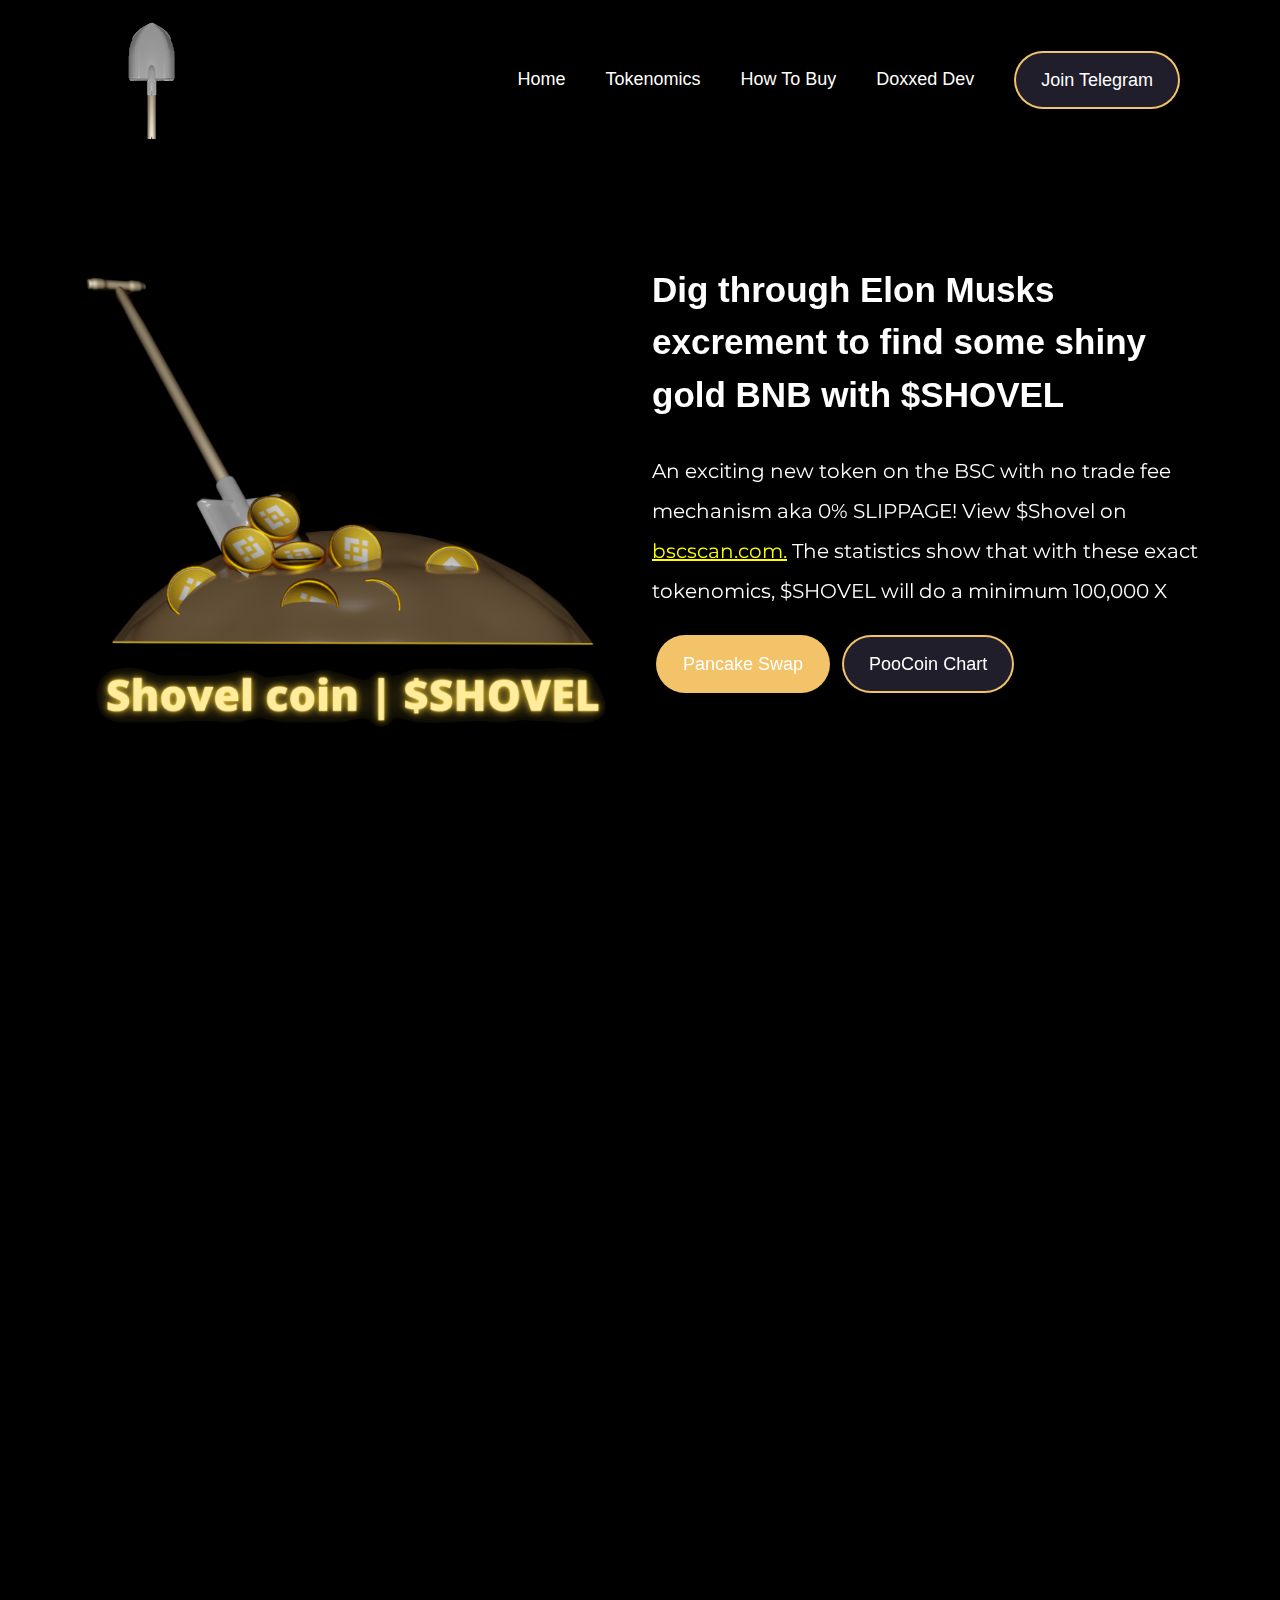
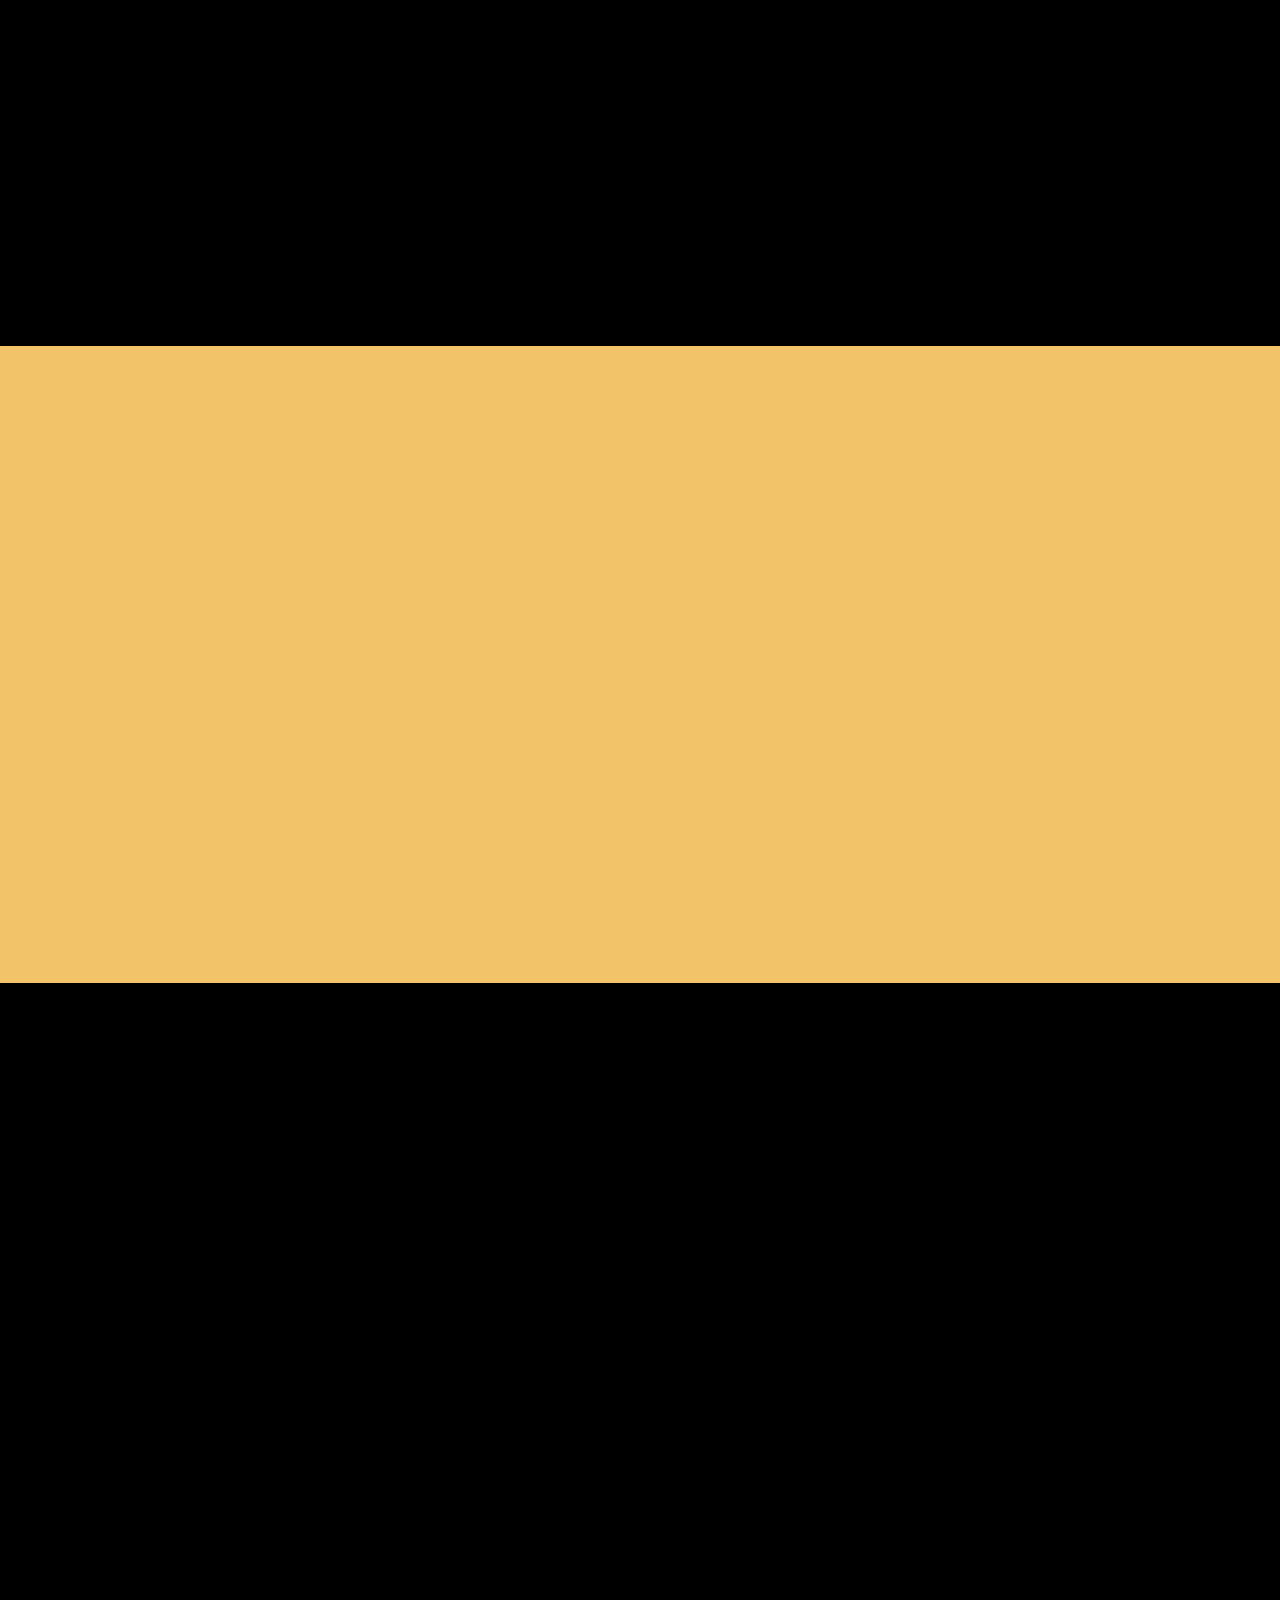
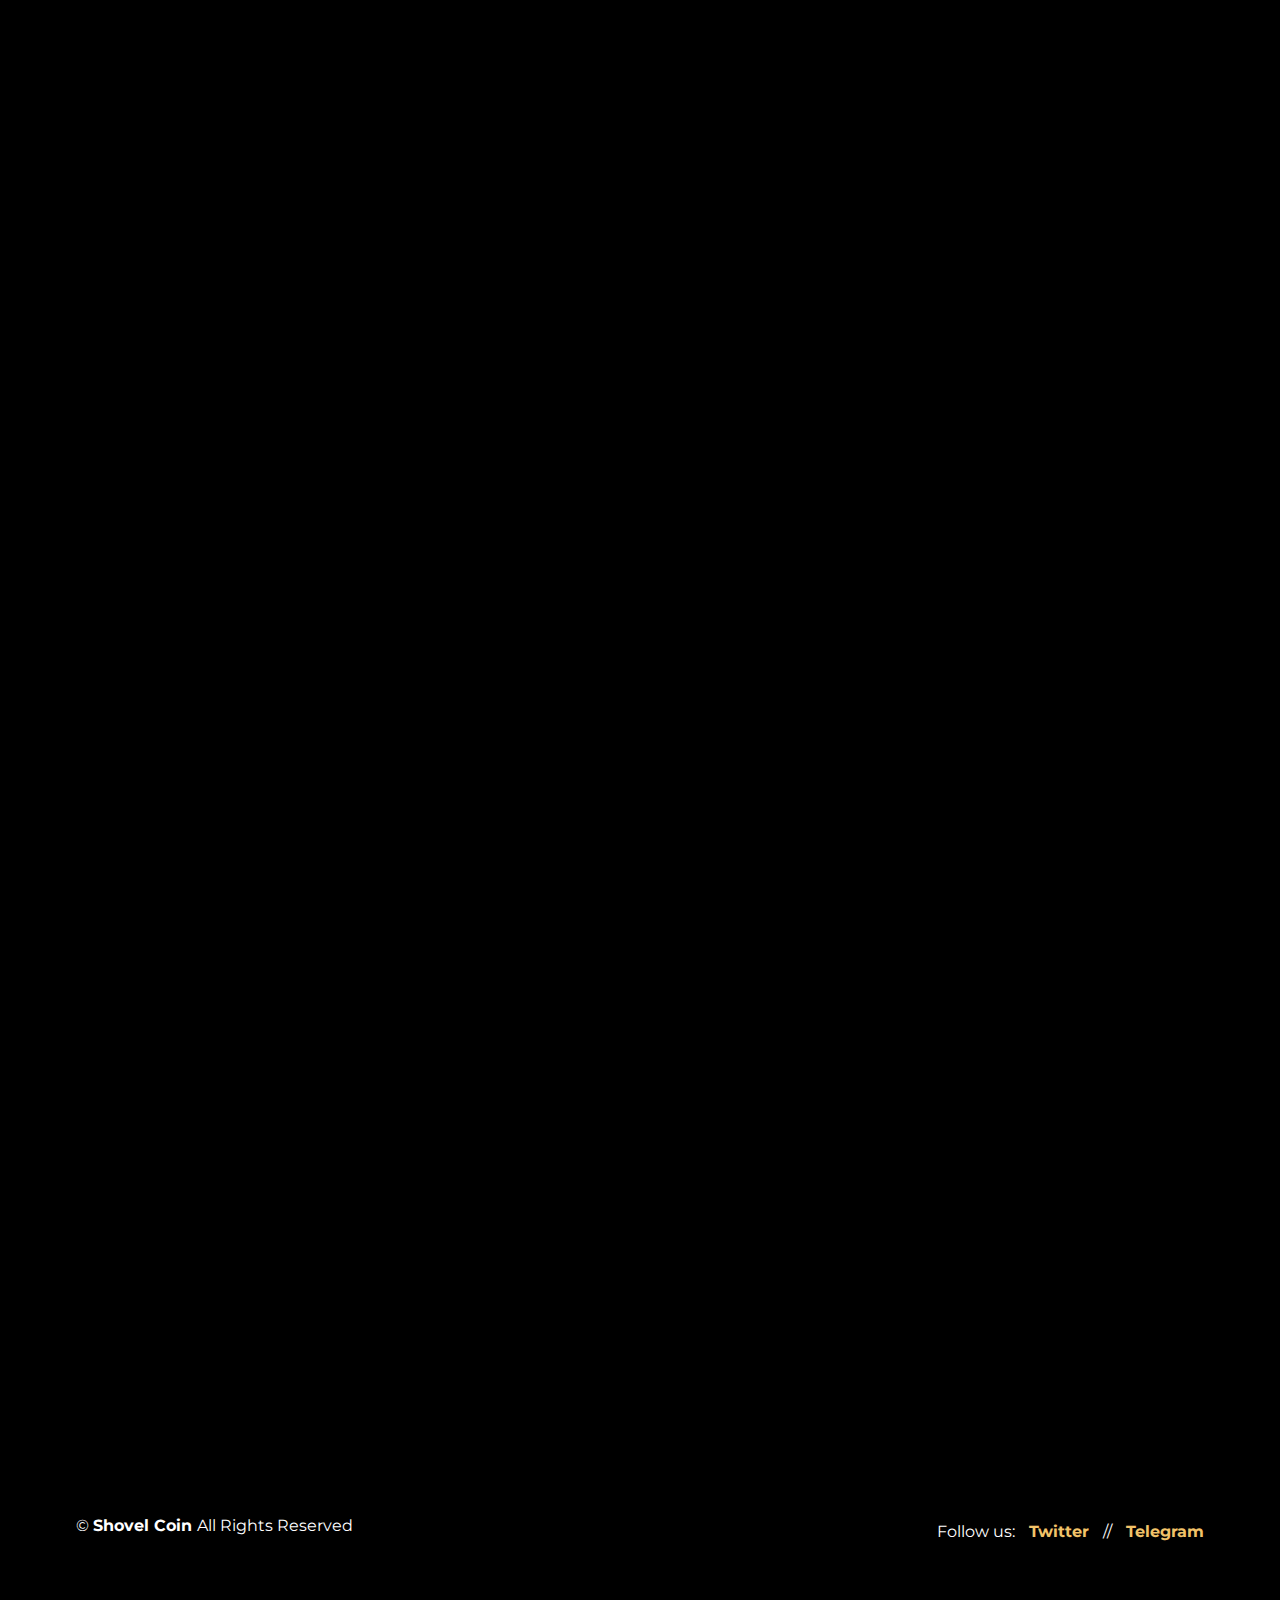
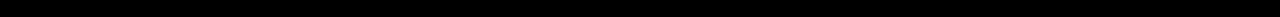
<file: ShovelCoin/index.html>
<!DOCTYPE html>
<html lang="en">
<head>
    <meta charset="UTF-8" />
    <meta name="viewport" content="width=device-width, initial-scale=1.0" />
    <meta http-equiv="X-UA-Compatible" content="ie=edge" />
    <meta name="description" content="Dig through Elon Musks excrement to find some shiny gold BNB with $SHOVEL">
    <title>Shovel Coin | $SHOVEL</title>
    <!-- Favicon -->
    <link rel="apple-touch-icon" sizes="120x120" href="assets/favicon/apple-touch-icon.png">
    <link rel="icon" type="image/png" sizes="32x32" href="assets/favicon/favicon-32x32.png">
    <link rel="icon" type="image/png" sizes="16x16" href="assets/favicon/favicon-16x16.png">
    <link rel="manifest" href="assets/favicon/site.html">
    <meta name="msapplication-TileColor" content="#da532c">
    <meta name="theme-color" content="#ffffff">

    <!--  all css files  -->

    <link rel="stylesheet" href="assets/css/fontawesome.min.css" />
    <link rel="stylesheet" href="assets/css/bootstrap.min.css" />
    <link rel="stylesheet" href="assets/css/plugins.css" />
    <link rel="stylesheet" href="assets/css/aos.css" />
    <link rel="stylesheet" href="assets/css/style.css" />
    
    <!-- Global site tag (gtag.js) - Google Analytics -->
    <script async src="https://www.googletagmanager.com/gtag/js?id=G-QMXL9GJEE8"></script>
    <script>
    window.dataLayer = window.dataLayer || [];
    function gtag(){dataLayer.push(arguments);}
    gtag('js', new Date());

    gtag('config', 'G-QMXL9GJEE8');
    </script>

</head>


<body>
    <!-- header start -->
    <header class="section header">
        <div class="container-fluid">
            <div class="row">
                <div class="col-12">
                    <nav class="navbar navbar-expand-xl">
                        <div class="container-fluid">
                            <a class="navbar-brand" href="#"><img src="assets/img/logo/logo.png"
                                    alt="logo_not_found"></a>
                            <button class="navbar-toggler" type="button" data-bs-toggle="collapse"
                                data-bs-target="#navbarSupportedContent" aria-controls="navbarSupportedContent"
                                aria-expanded="false" aria-label="Toggle navigation">
                                <span class="fas fa-bars"></span>
                            </button>
                            <div class="collapse navbar-collapse" id="navbarSupportedContent">
                                <ul class="main-menu ms-auto mb-2 mb-lg-0">
                                    <li class="main-menu-item"><a class="main-menu-link" href="#Home">Home</a>
                                    </li>
                                    <li class="main-menu-item"><a class="main-menu-link"
                                            href="#tokenomics">Tokenomics</a>
                                    </li>
                                    <li class="main-menu-item"><a class="main-menu-link" href="#HowToBuy">How To Buy</a>
                                    </li>
                                    <!-- <li class="main-menu-item"><a class="main-menu-link" href="#faq">FAQ</a></li> -->
                                    <li class="main-menu-item"><a class="main-menu-link" href="#Doxxed_Dev">Doxxed Dev</a></li>
                                    <li class="main-menu-item"><a class="btn btn-outline-primary" href="https://t.me/ShovelCoinChat" target=”_blank”>Join Telegram</a>
                                    </li>
                                </ul>

                            </div>
                        </div>
                    </nav>
                </div>
            </div>
        </div>
    </header>
    <!-- header end -->

    <!-- hero section start -->
    <div class="hero-section section position-relative">

        <div class="container-fluid">
            <div class="row mb-n4">
                <div class="col-12 col-xl-6 mb-4">
                    <div class="hero-content">

                        <h1 data-aos="fade-up" data-aos-delay="600" data-aos-duration="900" class="title">Dig through Elon Musks excrement to find some shiny gold BNB with $SHOVEL</h1>
                        <p data-aos="fade-up" data-aos-delay="900" data-aos-duration="900" class="mb-4">
                            An exciting new token on the BSC with no trade fee mechanism aka 0% SLIPPAGE!
                            View $Shovel on
                            <a href="https://bscscan.com/token/0xe725ae20f2805a8df595f15a3670ba570f98f884" target="_blank"><span style="color: yellow; text-decoration: underline;">
                                bscscan.com.</span></a>
                            The statistics show that with these exact tokenomics, $SHOVEL will do a minimum 100,000 X
                        </p>
                        <a data-aos="fade-up" data-aos-delay="1200" data-aos-duration="900" class="btn btn-primary mx-1"
                            href="https://pancakeswap.finance/swap?outputCurrency=0xE725aE20F2805a8dF595F15a3670ba570f98f884" target="_blank">Pancake Swap</a>
                        <a data-aos="fade-up" data-aos-delay="1500" data-aos-duration="900"
                            class="btn btn-outline-primary mx-1" href="https://poocoin.app/tokens/0xe725ae20f2805a8df595f15a3670ba570f98f884" target="_blank">PooCoin Chart</a>
                    </div>
                </div>

                <div class="col-12 col-xl-6 mb-4 align-items-center order-xl-first">
                    <div class="hero-content" data-aos="fade-up" data-aos-delay="300" data-aos-duration="900">
                        <!-- Animation Shape Start -->
                        <div class="shape shape-1 scene">
                            <span data-depth="1"><img src="assets/img/hero/hero.png" alt="Image_not_found"></span>
                        </div>
                        <!-- Animation Shape End -->


                    </div>
                </div>
            </div>
        </div>
    </div>
    <!-- hero section end -->
    <!-- time line section start -->

    <section class="time-line-section section section-padding-top section-margin-bottom" id="tokenomics">
        <div class="container-fluid">
            <div class="row" data-aos="fade-up" data-aos-delay="300" data-aos-duration="900">
                <div class="col-12">
                    <div class="section-title text-center">
                        <p>Shovel Coin | $SHOVEL</p>
                        <h3 class="title">Tokenomics</h3>
                    </div>
                </div>
            </div>
            
            <!-- <div class="row mb-n4">
                <div class="col-12 col-lg-6 mb-4 pr-xl">
                    <div class="row mb-n4">
                    	<div class="col-12 mb-4" data-aos="fade-up" data-aos-delay="600" data-aos-duration="900">
                            <div class="feature-item">
                                <div class="feature-flex">
                                    <div class="feature-icon">
                                        <img src="assets/img/icon/coin.png" alt="Image_not_found">
                                    </div>
                                    <div class="feature-content">
                                        <h4 class="title">Automatic <br>Redistribution</h4>
                                    </div>
                                </div>
                                <p>Out of every buy transaction 2% will automatically be redistributed among $KING holders,
                                on a sell transaction this will turn into 3%. This rewards holders for their faith and patience with the token!</p>
                            </div>
                        </div>
                        <div class="col-12 mb-4" data-aos="fade-up" data-aos-delay="600" data-aos-duration="900">
                            <div class="feature-item">
                                <div class="feature-flex">
                                    <div class="feature-icon">
                                        <img src="assets/img/icon/lotto.png" alt="Image_not_found">
                                    </div>
                                    <div class="feature-content">
                                        <h4 class="title">Lottery <br>Feature</h4>
                                    </div>
                                </div>
                                <p>3% of each buy, and 4% of each sell transaction is automatically sent to the lottery wallet
                                this feature allows for weekly giveaways to holders of the token. For every 0.25 BNB of $KING a person holds
                            they will receive one entry into the weekly lottery for a range of prizes such as holidays, luxury watches and even cars!</p>
                            </div>
                        </div>-->

                        <!-- feature-item -->
                        <div class="col-12 mb-4" data-aos="fade-up" data-aos-delay="400" data-aos-duration="900">
                            <div class="feature-item">
                                <div class="feature-flex">
                                    <div class="feature-icon">
                                        <img src="assets/img/icon/1.png" alt="Image_not_found">
                                    </div>
                                    <div class="feature-content">
                                        <h4 class="title">No Swap Fee</h4>
                                    </div>
                                </div>
                                <p>$SHOVEL was designed to have a very low slippage tolerance. This means that there is no swap fee mechanism implemented. AKA 0% slippage. Due to price volatility though, occasionally slippage may need to be bumped up to a litle over 0%. e.g. 0.01%, 0.001%.
                                </p>
                            </div>
                        </div>
                        <!-- feature-item end-->
                        <!-- feature-item -->
                        <div class="col-12 mb-4" data-aos="fade-up" data-aos-delay="600" data-aos-duration="900">
                            <div class="feature-item">
                                <div class="feature-flex">
                                    <div class="feature-icon">
                                        <img src="assets/img/icon/1.png" alt="Image_not_found">
                                    </div>
                                    <div class="feature-content">
                                        <h4 class="title">LOCKED LIQUIDITY</h4>
                                    </div>
                                </div>
                                <p>All LP tokens were sent to a timelocked smart contract <a href="https://bscscan.com/tx/0xc6c78ac75a16a034a593aa2d6cb2dab11ddf402856dda7263e49911da7d79efa" target="_blank"><span style="color: yellow; text-decoration: underline;">
                                    here.</span></a> This means that the thought of rug pulling you innocent bystanders was so utterly appalling to the developer, that they decided to send all LP tokens to a locked smart contract where they have no access to those precious lp's, screw floki doki</p>
                            </div>
                        </div>
                        <div class="col-12 mb-4" data-aos="fade-up" data-aos-delay="600" data-aos-duration="900">
                            <div class="feature-item">
                                <div class="feature-flex">
                                    <div class="feature-icon">
                                        <img src="assets/img/icon/1.png" alt="Image_not_found">
                                    </div>
                                    <div class="feature-content">
                                        <h4 class="title">1,000,000,000,000 $SHOVEL in existence!</h4>
                                    </div>
                                </div>
                                <p>that's alot of tokens. with just $5 you could buy over 1,000,000 $SHOVEL. What are you waiting for? The time to 10x is NOW!</p>
                            </div>
                        </div>
                        <!-- feature-item end-->
                        <div class="col-12 mt-5 mb-4" data-aos="fade-up" data-aos-delay="900" data-aos-duration="900">
                            <div class="tocken">
                                <!-- Animation Shape Start -->
                                <!-- <div class="shape shape-1 scene">
                                    <span data-depth="1"><img src="assets/img/accourdion/2.png"
                                            alt="Image_not_found"></span>
                                </div> -->
                                <!-- Animation Shape End -->
                            </div>
                        </div>

                    </div>
                </div>
                <!-- <div class="col-12 col-lg-6 mb-4">
                    <div class="timeline" data-aos="fade-up" data-aos-delay="100" data-aos-duration="900">
                        <ul>
                            <li data-aos="fade-up" data-aos-delay="400" data-aos-duration="900">
                                <div class="content">
                                    <button class="time-line-btn">1. Initial Marketing & Presale via Pinksale</button>
                                    <div class="time-line-body">
                                        <p>
                                            Up until the 18th November at 5PM UTC our whitelist sign up will take place. Please fill the form out at the bottom of our website for a chance to be selected for this, upon being selected you will receive an email (from a kingfloki.io address) informing you that your wallet has been chosen. On the 19th November at 8PM UTC you will have the chance to participate in the presale (150 BNB SoftCap, 300 BNB HardCap, 0.1 BNB Minimum & 2 BNB Max contribution). After 10 minutes if the 300 BNB hard cap isn't full we will open to the public.
                                        </p>
                                    </div>
                                </div>
                            </li>

                            <li data-aos="fade-up" data-aos-delay="600" data-aos-duration="900">
                                <div class="content">

                                    <button class="time-line-btn">2. Launch via PancakeSwap</button>
                                    <div class="time-line-body">
                                        <p>
                                            On the 20th of November 2021 at 7PM UTC we will be going live on PancakeSwap after our presale being filled the day before, any changes to this will be stated in the telegram in good time before launch. Please only purchase from the contract on this website or the pinned posts in the telegram.
                                        </p>
                                    </div>

                                </div>

                            </li>

                            <li data-aos="fade-up" data-aos-delay="800" data-aos-duration="900">
                                <div class="content">
                                    <button class="time-line-btn">3. Audit</button>
                                    <div class="time-line-body">
                                        <p>If an audit is not completed before release we will have one completed within a week of launch. We understand
                                        that this is very important to our investors and future investors aswell. - AUDIT COMPLETED VIA InterFi <a href="https://github.com/interfinetwork/smart-contract-audits/blob/main/KingFloki_AuditReport_InterFi.pdf" target="_blank">HERE</a></p></p>
                                    </div>

                                </div>

                            </li>

                            <li data-aos="fade-up" data-aos-delay="1000" data-aos-duration="900">
                                <div class="content">

                                    <button class="time-line-btn">
                                        4. Multiple different listings
                                        such as CoinMarketCap etc.
                                    </button>

                                    <div class="time-line-body">
                                        <p>Within the first day of launching we will be applying to multiple listing websites such as CoinMarketCap &amp; CoinGecko, we believe we will be able to
                                        get listed within a week, after that we will make sure to continue to broaden out onto other platforms.</p>
                                    </div>

                                </div>
                            </li>
                            <li data-aos="fade-up" data-aos-delay="1200" data-aos-duration="900">
                                <div class="content">
                                    <button class="time-line-btn">
                                        5. Reach $25 Million Market Cap
                                    </button>
                                    <div class="time-line-body">
                                        <p>A Mid to long term goal for us would to be able to reach the $25 million market cap, obviously after this the sky is the limit
                                        however reaching this would enable us to be able to conduct our Tesla Model X giveaway which would be an amazing act to do for holders
                                    of our token!</p>
                                    </div>
                                </div>

                            </li>
                            <li data-aos="fade-up" data-aos-delay="1200" data-aos-duration="900">
                                <div class="content">
                                    <button class="time-line-btn">
                                        6. Release our own NFT Marketplace
                                    </button>
                                    <div class="time-line-body">
                                        <p>Despite us being a Binance Smart Chain project that doesn't mean to say we do not have a future and want to broaden out.
                                        In the future we are very interested in making our own NFT Marketplace since we believe the current ones out there are not upto par
                                    and have ridiculous fees for their not so great service, we want to make a marketplace with the perfect balance.</p>
                                    </div>
                                </div>
                            </li>
                            <li data-aos="fade-up" data-aos-delay="1200" data-aos-duration="900">
                                <div class="content">
                                    <button class="time-line-btn">
                                        7. Release debit cards, using tokens to make purchases.
                                    </button>
                                    <div class="time-line-body">
                                        <p>This is most likely a long to very long term goal, however our plans are eventually to be able to release prepaid MasterCard debit cards which are
                                        prepaid via $KING tokens. Essentially you would deposit $KING into your account, upon making a purchase with the card it will make the transaction using
                                    your $KING balance. This is obviously a long term goal for the team and we do not know the most about the partnerships which are/can be made with MasterCard however
                                when we feel the time is right we will begin to work on this project.</p>
                                    </div>
                                </div>
                            </li>
                        </ul>
                    </div>

                </div> -->
            </div>
        </div>
    </section>
    <!-- time line section end -->
    <!-- counter section start -->
    <section class="counter-section section section-padding-top section-padding-bottom">
        <div class="container-fluid">
            <div class="row" data-aos="fade-up" data-aos-delay="300" data-aos-duration="900">
                <div class="col-12">
                    <div class="section-title text-center">
                        <p>Statistics</p>
                        <h3 class="title">$SHOVEL put into numbers</h3>
                    </div>
                </div>
            </div>
            <div class="row g-0">
                <div class="col-xl-8 mx-auto">
                    <div class="row justify-content-md-center">
                        <!-- <div class="col-md-4 mb-4" data-aos="fade-up" data-aos-delay="300" data-aos-duration="900">
                            <div class="counter">
                                <h2 class="counter-title">Lottery Rewards</h2>
                                <span class="counter-number">$<span class="digt-count">10,000</span>+</span>
                                <small>As of 28th November 2021</small>
                            </div>
                        </div> -->
                        <div class="col-md-4 mb-4" data-aos="fade-up" data-aos-delay="600" data-aos-duration="900">
                            <div class="counter">
                                <h2 class="counter-title">Market Cap</h2>
                                <span class="counter-number">$<span class="digt-count" id="marketCap">893</span></span>
                                <small>As of 29th November 2021</small>
                            </div>
                        </div>
                        <div class="col-md-4 mb-4" data-aos="fade-up" data-aos-delay="900" data-aos-duration="900">
                            <div class="counter">
                                <h2 class="counter-title">Holders</h2>
                                <span class="counter-number"><span class="digt-count">9</span></span>
                                <small>As of 29th November 2021</small>
                            </div>
                        </div>
                    </div>
                </div>
            </div>
        </div>
    </section>

    <!-- counter section end -->

    <!-- acourdion section start -->
    <section class="accourdion-section section section section-padding-top section-padding-bottom" id="HowToBuy">
        <div class="container-fluid">
            <div class="row">
                <div class="col-xl-6" data-aos="fade-up" data-aos-delay="300" data-aos-duration="900">
                    <div class="accourdion-left">

                        <!-- Animation Shape Start -->
                        <div class="shape shape-1 scene">
                            <span data-depth="1"><img src="assets/img/accourdion/1.png" alt="Image_not_found"></span>
                        </div>
                        <!-- Animation Shape End -->
                    </div>



                </div>
                <div class="col-xl-6">
                    <div class="section-title" data-aos="fade-up" data-aos-delay="300" data-aos-duration="900">
                        <p>Get Started</p>
                        <h3 class="title">How To Buy $SHOVEL</h3>
                    </div>
                    <div class="accourdion-right">
                        <div class="accordion" id="accordion1">
                            <div class="accordion-item" data-aos="fade-up" data-aos-delay="600" data-aos-duration="900">
                                <h2 class="accordion-header" id="headingOne">
                                    <button class="accordion-button collapsed" type="button" data-bs-toggle="collapse"
                                        data-bs-target="#collapseOne" aria-expanded="true" aria-controls="collapseOne">
                                        1. Download &amp; Setup Metamask
                                    </button>
                                </h2>
                                <div id="collapseOne" class="accordion-collapse collapse" aria-labelledby="headingOne"
                                    data-bs-parent="#accordion1">
                                    <div class="accordion-body">
                                        <p>You will want to download either <a href="https://trustwallet.com/" target="_blank">Trust Wallet</a> (for your smartphone) or <a href="https://metamask.io/" target=”_blank”>MetaMask</a> (for your browser in the form of an extension). Once you have downloaded either one of these you will have to add the Binance Smart Chain (BSC) Network to your network-list. A tutorial on how to do this can be found <a href="https://academy.binance.com/en/articles/connecting-metamask-to-binance-smart-chain" target="_blank">HERE</a></p>
                                    </div>
                                </div>
                            </div>
                            <div class="accordion-item" data-aos="fade-up" data-aos-delay="800" data-aos-duration="900">
                                <h2 class="accordion-header" id="headingTwo">
                                    <button class="accordion-button collapsed" type="button" data-bs-toggle="collapse"
                                        data-bs-target="#collapseTwo" aria-expanded="false" aria-controls="collapseTwo">
                                        2. Purchase &amp; Send BNB
                                        (Binance Coin) to your wallet
                                    </button>
                                </h2>
                                <div id="collapseTwo" class="accordion-collapse collapse" aria-labelledby="headingTwo"
                                    data-bs-parent="#accordion1">
                                    <div class="accordion-body">
                                        <p>Use an exchange such as Binance to purchase BNB, after purchase withdraw the tokens from the exchange into your MetaMask or Trust Wallet via the address given to your wallet <b>(Starts in 0x)</b></p>
                                    </div>
                                </div>
                            </div>

                            <div class="accordion-item" data-aos="fade-up" data-aos-delay="1000"
                                data-aos-duration="900">
                                <h2 class="accordion-header" id="headingThree">
                                    <button class="accordion-button collapsed" type="button" data-bs-toggle="collapse"
                                        data-bs-target="#collapseThree" aria-expanded="false"
                                        aria-controls="collapseThree">
                                        3. Exchange your BNB for $SHOVEL
                                        on PancakeSwap
                                    </button>
                                </h2>
                                <div id="collapseThree" class="accordion-collapse collapse"
                                    aria-labelledby="headingThree" data-bs-parent="#accordion1">
                                    <div class="accordion-body">
                                        <p>Click <a href="https://pancakeswap.finance/swap?outputCurrency=0xE725aE20F2805a8dF595F15a3670ba570f98f884" target=”_blank”>here</a> to be redirected to PancakeSwap where you can connect your MetaMask/TrustWallet and exchange your BNB for $SHOVEL. If you simply just want the contract address input 0xE725aE20F2805a8dF595F15a3670ba570f98f884. If you receive an error to do with the output first of all increase your slippage, and also make sure that the $SHOVEL you get in return for your BNB ends in 0 and is not a decimal etc</p>
                                    </div>
                                </div>
                            </div>
                            <div class="accordion-item" data-aos="fade-up" data-aos-delay="1200"
                                data-aos-duration="900">
                                <h2 class="accordion-header" id="headingFour">
                                    <button class="accordion-button collapsed" type="button" data-bs-toggle="collapse"
                                        data-bs-target="#collapseFour" aria-expanded="false"
                                        aria-controls="collapseFour">
                                        4. Add $SHOVEL to your Tokens
                                    </button>
                                </h2>
                                <div id="collapseFour" class="accordion-collapse collapse" aria-labelledby="headingFour"
                                    data-bs-parent="#accordion1">
                                    <div class="accordion-body">
                                        <p>Under assets, press Add Token, press Custom Token then paste the contract token which is 0xE725aE20F2805a8dF595F15a3670ba570f98f884. Once you’ve done this simply press next, then save & then you can view your $SHOVEL Token count.</p>
                                    </div>
                                </div>
                            </div>
                        </div>
                    </div>
                </div>
            </div>
        </div>
    </section>

    <!-- acourdion section end -->


    <!-- faq section start -->
    <!-- <section class="faq-section section" id="faq">
        <div class="container-fluid">
            <div class="row" data-aos="fade-up" data-aos-delay="300" data-aos-duration="900">
                <div class="col-12">
                    <div class="section-title text-center">
                        <p>FAQ</p>
                        <h3 class="title">Frequently Asked Questions</h3>
                    </div>
                </div>
            </div>

            <div class="row">
                <div class="col-12">
                    <div class="accordion" id="accordionExample">
                        <div class="accordion-item" data-aos="fade-up" data-aos-delay="400" data-aos-duration="900">
                            <h2 class="accordion-header" id="headingOne-s">
                                <button class="accordion-button" type="button" data-bs-toggle="collapse"
                                    data-bs-target="#collapseOne-s" aria-expanded="true" aria-controls="collapseOne-s">
                                    Who are the team?
                                </button>
                            </h2>
                            <div id="collapseOne-s" class="accordion-collapse collapse show"
                                aria-labelledby="headingOne-s" data-bs-parent="#accordionExample">
                                <div class="accordion-body">
                                    <p>The names &amp; social media accounts of the dev teams members can be found below the FAQ
                                        section. Almost all of the team have images of them on their social media too.</p>
                                </div>
                            </div>
                        </div>
                        <div class="accordion-item" data-aos="fade-up" data-aos-delay="600" data-aos-duration="900">
                            <h2 class="accordion-header" id="headingTwo-s">
                                <button class="accordion-button collapsed" type="button" data-bs-toggle="collapse"
                                    data-bs-target="#collapseTwo-s" aria-expanded="false" aria-controls="collapseTwo-s">
                                    Is liquidity going to be locked?
                                </button>
                            </h2>
                            <div id="collapseTwo-s" class="accordion-collapse collapse" aria-labelledby="headingTwo-s"
                                data-bs-parent="#accordionExample">
                                <div class="accordion-body">
                                    <p>Yes, liquidity is locked. Upon launch we will also provide a link proving this.</p>
                                </div>
                            </div>
                        </div>

                        <div class="accordion-item" data-aos="fade-up" data-aos-delay="800" data-aos-duration="900">
                            <h2 class="accordion-header" id="headingThree-s">
                                <button class="accordion-button collapsed" type="button" data-bs-toggle="collapse"
                                    data-bs-target="#collapseThree-s" aria-expanded="false"
                                    aria-controls="collapseThree-s">
                                    Will ownership be renounced after the coin is released?
                                </button>
                            </h2>
                            <div id="collapseThree-s" class="accordion-collapse collapse"
                                aria-labelledby="headingThree-s" data-bs-parent="#accordionExample">
                                <div class="accordion-body">
                                    <p>As of right now no, we believe with us being doxxed and having our faces out there we are trusted enough to not have to do this. The reason
                                    being for this is obviously with the future of the roadmap we will need ownership of the contract to perform certain functions which will be needed along the way.</p>
                                </div>
                            </div>
                        </div>

                        <div class="accordion-item" data-aos="fade-up" data-aos-delay="1000" data-aos-duration="900">
                            <h2 class="accordion-header" id="headingFour-s">
                                <button class="accordion-button collapsed" type="button" data-bs-toggle="collapse"
                                    data-bs-target="#collapseFour-s" aria-expanded="false"
                                    aria-controls="collapseFour-s">
                                    When will the burns occur?
                                </button>
                            </h2>
                            <div id="collapseFour-s" class="accordion-collapse collapse" aria-labelledby="headingFour-s"
                                data-bs-parent="#accordionExample">
                                <div class="accordion-body">
                                    <p>We have already burnt 15% of the total supply, with roughly 8.024% of the supply left over after everything, we will most likely burn this just after launch.</p>
                                </div>
                            </div>
                        </div>

                        <div class="accordion-item" data-aos="fade-up" data-aos-delay="1200" data-aos-duration="900">
                            <h2 class="accordion-header" id="headingFive-s">
                                <button class="accordion-button collapsed" type="button" data-bs-toggle="collapse"
                                    data-bs-target="#collapseFive-s" aria-expanded="false"
                                    aria-controls="collapseFive-s">
                                    When do the lottery draws occur?
                                </button>
                            </h2>
                            <div id="collapseFive-s" class="accordion-collapse collapse" aria-labelledby="headingFive-s"
                                data-bs-parent="#accordionExample">
                                <div class="accordion-body">
                                    <p>The lottery will be drawn on a weekly routine (Sundays). There will be a new prize every week. Obviously it isn't going to be items such as a £20,000 watch every week however
                                    	we are committed to giving away the best prizes possible for the winner which is why we have various ideas for this. We feel our vacation/holiday idea is amazing since it is different
                                    than just a materialistic item, rather it is a memory for you and your family. You will receive 1 entry into every weekly draw by holding 0.25 BNB worth of $KING tokens.</p>
                                </div>
                            </div>
                        </div>

                        <div class="accordion-item" data-aos="fade-up" data-aos-delay="1400" data-aos-duration="900">
                            <h2 class="accordion-header" id="headingSix-s">
                                <button class="accordion-button collapsed" type="button" data-bs-toggle="collapse"
                                    data-bs-target="#collapseSix-s" aria-expanded="false" aria-controls="collapseSix-s">
                                    Will there be an Audit?
                                </button>
                            </h2>
                            <div id="collapseSix-s" class="accordion-collapse collapse" aria-labelledby="headingSix-s"
                                data-bs-parent="#accordionExample">
                                <div class="accordion-body">
                                    <p>Yes, we will be getting an audit within a week of release. Hopefully we should already have one before then.</p>
                                </div>
                            </div>
                        </div>
                        <div class="accordion-item" data-aos="fade-up" data-aos-delay="1400" data-aos-duration="900">
                            <h2 class="accordion-header" id="headingSix-s">
                                <button class="accordion-button collapsed" type="button" data-bs-toggle="collapse"
                                    data-bs-target="#collapseSix-s" aria-expanded="false" aria-controls="collapseSix-s">
                                    What are the tokenomics?
                                </button>
                            </h2>
                            <div id="collapseSix-s" class="accordion-collapse collapse" aria-labelledby="headingSix-s"
                                data-bs-parent="#accordionExample">
                                <div class="accordion-body">
                                    <pre>The tokenomics are as follows:
<u>11% Buy Tax</u>
2% Redistribution in $KING
3% Sent to the marketing wallet to ensure the project is continuing the best marketing push possible. 
3% Lotto Wallet (Winners weekly, holders will gain 1 ticket for every 0.25 BNB of $KING they hold)
3% Added back to the liquidity pool

<u>15% Sell Tax</u>
3% Redistribution in $KING
4% Added back to the liquidity pool
4% Lotto Wallet (Winners weekly, holders will gain 1 ticket for every 0.25 BNB of $KING they hold)
4% Sent to the marketing wallet to ensure the project is continuing the best marketing push possible.

We also have a wallet breakdown in the telegram which is easily findable by searching through the pinned messages.</pre>
                                </div>
                            </div>
                        </div>

                    </div>
                </div>
            </div>
        </div>
    </section> -->
    <!-- faq sectio  end -->
    <!-- footer section start -->
    <footer class="footer section-padding-top section-margin-top section" id="Doxxed_Dev">
        <div class="container-fluid">
            <div class="row" data-aos="fade-up" data-aos-delay="300" data-aos-duration="900">
                <div class="col-12">
                    <div class="section-title text-center">
                        <p>Doxxed Developer</p>
                        <h3 class="title">Meet The MAN Behind $SHOVEL</h3>
                    </div>
                </div>
            </div>

            <div class="socials section-padding-bottom">
                <div class="row g-0">
                    <div class="col-xl-8 mx-auto">
                        <div class="row mb-n4 justify-content-center">
                            <div class="col-md-4 mb-4" data-aos="fade-up" data-aos-delay="400" data-aos-duration="900">
                                <div class="social-item">
                                    <h3 class="social-title">💰 Habeeb Daniel 💰</h3>
                                    <p>Habeeb is from just outside of London and has recently finished his A-Levels
                                    he studied Business, Finance and ICT therefore giving him a wide range of skills to apply for this project,
                                	 he also studies a social media marketing course online which he plans to apply to this project.</p>
                                     <img src="assets/img/Habeeb_Daniel.jpg" alt="" style="border-radius: 0%;">
                                    <!-- <ul>
                                        <li>
                                            <a href="https://twitter.com/MyNamesDannyy">
                                                <img src="assets/img/icon/twitter.png" alt="Image_not_found">

                                            </a>
                                        </li>
                                        <li>
                                            <a href="https://www.instagram.com/danny.y.yy/">
                                                <img src="assets/img/icon/instagram.png" alt="Image_not_found">

                                            </a>
                                        </li>
                                        <li>
                                            <a href="https://t.me/MyNamesDannyy">
                                                <img src="assets/img/icon/telegram.png" alt="Image_not_found">

                                            </a>
                                        </li>
                                    </ul> -->
                                </div>
                            </div>
                            <!-- <div class="col-md-4 mb-4" data-aos="fade-up" data-aos-delay="600" data-aos-duration="900">
                                <div class="social-item">
                                    <h3 class="social-title">Harrison Wheatley</h3>
                                    <p>Harrison is from just outside of London who is currently studying Business at College
                                    on the course he partakes in activities which include building digital marketing strategies and putting them into practice along with building
                                strength in a business administration role adding even more value to the project.</p>
                                    <ul>
                                        <li>
                                            <a href="https://www.instagram.com/hwheatleyy/">
                                                <img src="assets/img/icon/instagram.png" alt="Image_not_found">
                                            </a>
                                        </li>
                                        <li>
                                            <a href="https://t.me/Harry_KingFloki">
                                                <img src="assets/img/icon/telegram.png" alt="Image_not_found">

                                            </a>
                                        </li>
                                    </ul>
                                </div>
                            </div> -->
                            <!-- <div class="col-md-4 mb-4" data-aos="fade-up" data-aos-delay="800" data-aos-duration="900">
                                <div class="social-item">
                                	<h3 class="social-title">Waleed Baig</h3>
                                    <p>Waleed is from Leeds, he is currently in his second year of university studying Accountancy and Finance which gives him a broad spectrum of skills such as integrity and adaptability. He has his own business in the marketing Industry and therefore can apply what he knows to the project.</p>
                                    <ul>
                                        <li>
                                            <a href="https://www.instagram.com/waleedbaig800/">
                                                <img src="assets/img/icon/instagram.png" alt="Image_not_found">

                                            </a>
                                        </li>
                                        <li>
                                            <a href="https://t.me/waleedbaig800">
                                                <img src="assets/img/icon/telegram.png" alt="Image_not_found">

                                            </a>
                                        </li>
                                    </ul>
                                </div>
                            </div> -->
                            <!-- <div class="col-md-4 mb-4" data-aos="fade-up" data-aos-delay="1000" data-aos-duration="900">
                                <div class="social-item">
                                    <h3 class="social-title">Kai Skeggs</h3>
                                    <p>Kai is from just outside of London who has recently finished his A-Levels
                                    he studied Business, Finance & Media which means he has a wide range of skills he is able to apply to the
                                project, the media part comes in very helpful with social media since his coursework was to create a social media campaign.</p>
                                    <ul>
                                        <li>
                                            <a href="https://www.instagram.com/kaiskeggs/">
                                                <img src="assets/img/icon/instagram.png" alt="Image_not_found">

                                            </a>
                                        </li>
                                    </ul>
                                </div>
                            </div> -->
                            <!-- <div class="col-md-4 mb-4" data-aos="fade-up" data-aos-delay="1200" data-aos-duration="900">
                                <div class="social-item">
                                    <h3 class="social-title"></h3>
                                    <ul>
                                        <li>
                                            <a href="#">
                                                <img src="assets/img/icon/twitter.png" alt="Image_not_found">

                                            </a>
                                        </li>
                                        <li>
                                            <a href="#">
                                                <img src="assets/img/icon/instagram.png" alt="Image_not_found">

                                            </a>
                                        </li>
                                    </ul>
                                </div>
                            </div> -->
                            <!-- <div class="col-md-4 mb-4" data-aos="fade-up" data-aos-delay="1400" data-aos-duration="900">
                                <div class="social-item">
                                    <h3 class="social-title"></h3>
                                    <ul>
                                        <li>
                                            <a href="#">
                                                <img src="assets/img/icon/twitter.png" alt="Image_not_found">

                                            </a>
                                        </li>
                                        <li>
                                            <a href="#">
                                                <img src="assets/img/icon/instagram.png" alt="Image_not_found">

                                            </a>
                                        </li>
                                    </ul>
                                </div>
                            </div> -->
                           
                        </div>
                    </div>
                </div>
            </div>

            <div class="copy-right">
                <div class="row">
                    <div class="col-12 col-md-6">
                        <p>&copy; <strong>Shovel Coin </strong> All Rights Reserved</p>
                    </div>
                    <div class="col-12 col-md-6">
                        <ul class="footer-menu">
                            <li>Follow us:</li>
                            <li><a href="https://twitter.com/ShovelCoin" target=”_blank”>Twitter</a></li>
                            <!-- <li>//</li>
                            <li><a href="https://www.instagram.com/kingflokitoken/" target=”_blank”>Instagram</a></li> -->
                            <li>//</li>
                            <li><a href="https://t.me/ShovelCoinChat" target=”_blank”>Telegram</a></li>
                            <!-- <li>//</li> -->
                            <!-- <li><a href="https://github.com/interfinetwork/smart-contract-audits/blob/main/KingFloki_AuditReport_InterFi.pdf" target=”_blank”>Audit</a></li> -->
                        </ul>
                    </div>
                </div>
            </div>
        </div>
    </footer>
    <!-- footer section end -->


    <!--  all js files -->
    <script src="assets/js/vendor/modernizr-3.7.1.min.js"></script>
    <script src="assets/js/vendor/jquery-2.2.4.min.js"></script>
    <script src="assets/js/waypoints.min.js"></script>
    <script src="assets/js/jquery.counterup.min.js"></script>
    <script src="assets/js/bootstrap.bundle.min.js"></script>
    <script src="assets/js/plugins.js"></script>
    <script src="assets/js/aos.js"></script>
    <script src="assets/js/parallax.min.js"></script>
    <script src="assets/js/main.js"></script>


</body>
</html>
</file>
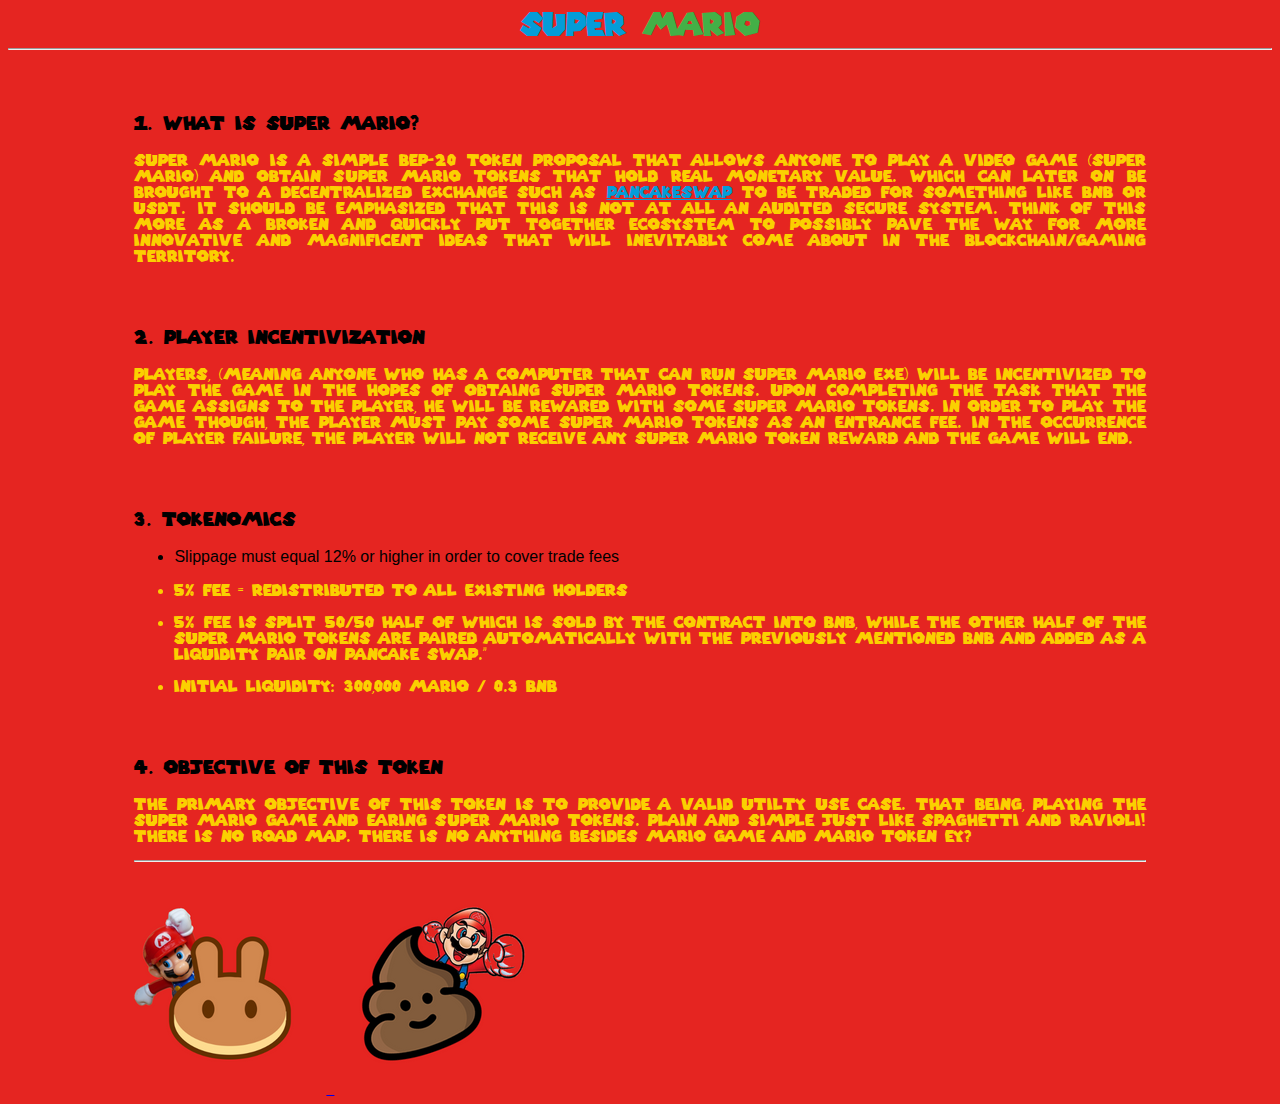
<file: SuperMarioWhitePaper/index.html>
<!DOCTYPE html>
<html lang="en">
<head>
    <meta charset="UTF-8">
    <meta http-equiv="X-UA-Compatible" content="IE=edge">
    <meta name="viewport" content="width=device-width, initial-scale=1.0">
    <title>Super Mario</title>
    <style>

        @font-face {
        font-family: SuperMarioFont;
        src: url(SuperMario256.ttf);
        }

        body {
            background-color: #E52521;
            color: #FBD000;
            font-family: SuperMarioFont;
            text-align: justify;
            text-justify: inter-word;
        }

        .heading {
            text-align: center;
            margin: 0;
        }

        .paragraph-container {
            margin-top: 5%;
            width: 80%;
            margin-left: auto;
            margin-right: auto;
        }

        .para-sub-heading {
            color: #000000;
        }

        .hyperlink {
            color: #049CD8;
        }
    </style>
</head>
<body>
    <h1 class="heading"><span style="color: #049CD8;">Super</span> <span style="color: #43B047;">Mario</span></h1>
    <hr>
    <div class="paragraph-container">
        <h3 class="para-sub-heading">1. What is Super Mario?</h3>
        <p>Super Mario is a simple BEP-20 token proposal that allows anyone to play a video game (super mario) and obtain SUPER MARIO tokens that hold real monetary value. Which can later on be brought to a decentralized exchange such as <a target="_blank" class="hyperlink" href="https://pancakeswap.finance/swap">pancakeswap</a> to be traded for something like BNB or USDT. It should be emphasized that this is not at all an audited secure system. Think of this more as a broken and quickly put together ecosystem to possibly pave the way for more innovative and magnificent ideas that will inevitably come about in the blockchain/gaming territory.</p>
    </div>

    <div class="paragraph-container">
        <h3 class="para-sub-heading">2. Player Incentivization</h3>
        <p>Players, (meaning anyone who has a computer that can run Super Mario EXE) will be incentivized to play the game in the hopes of obtaing super MARIO tokens. Upon completing the task that the game assigns to the player, he will be rewared with some super MARIO tokens. In order to play the game though, the Player must pay some super MARIO tokens as an entrance fee.  In the occurrence of player failure, the Player will not receive any super MARIO token reward and the game will end.</p>
    </div>

    <div class="paragraph-container">
        <h3 class="para-sub-heading">3. Tokenomics</h3>
        <ul>
            <li style="font-family: sans-serif; color: #000000;">Slippage must equal 12% or higher in order to cover trade fees</li>
            <br>
            <li>5% fee = redistributed to all existing holders</li>
            <br>
            <li>5% fee is split 50/50 half of which is sold by the contract into BNB, while the other half of the Super Mario tokens are paired automatically with the previously mentioned BNB and added as a liquidity pair on Pancake Swap.”</li>
            <br>
            <li>Initial Liquidity: 300,000 MARIO / 0.3 BNB</li>
        </ul>
    </div>

    <div class="paragraph-container">
        <h3 class="para-sub-heading">4. Objective of this token</h3>
        <p>The primary objective of this token is to provide a valid utilty use case. That being, playing the Super Mario Game and earing SUPER MARIO TOKENS. Plain and simple just like spaghetti and ravioli! There is no road map. there is no anything besides mario game and mario token ey?</p>
        <hr>
    </div>
    <br>
    <br>
    <div style="width: 80%; margin: auto;">
        <a target="_blank" href="https://pancake.kiemtienonline360.com/#/swap?outputCurrency=0x753b79B816096B0F2693Ff873A85AdfDec867712">
            <img src="MarioPanckakeswap.png" alt="">
        </a>
        <a target="_blank" href="https://poocoin.app/tokens/0xd1c73c39318f534723f798c6cb276a334d433776">
            <img src="MarioPooCoin.png" alt="">
        </a>
    </div>

</body>
</html>
</file>
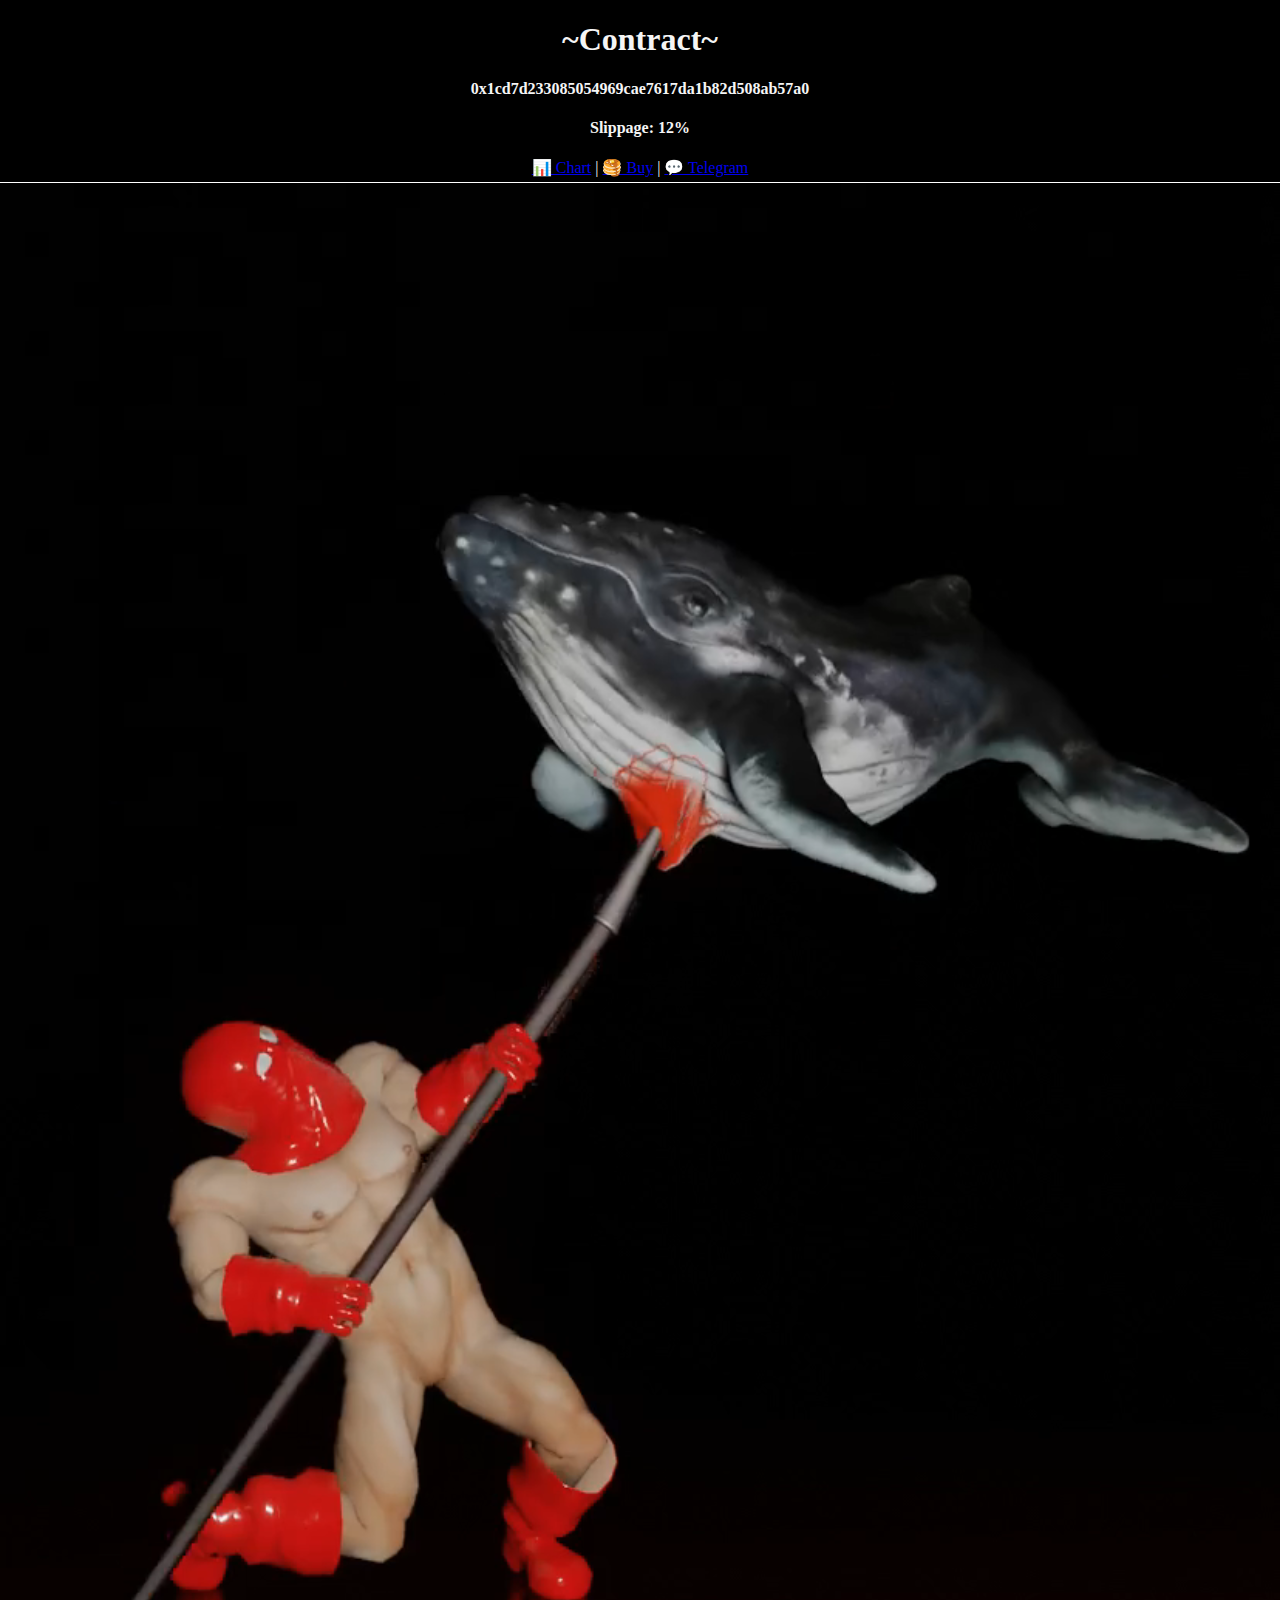
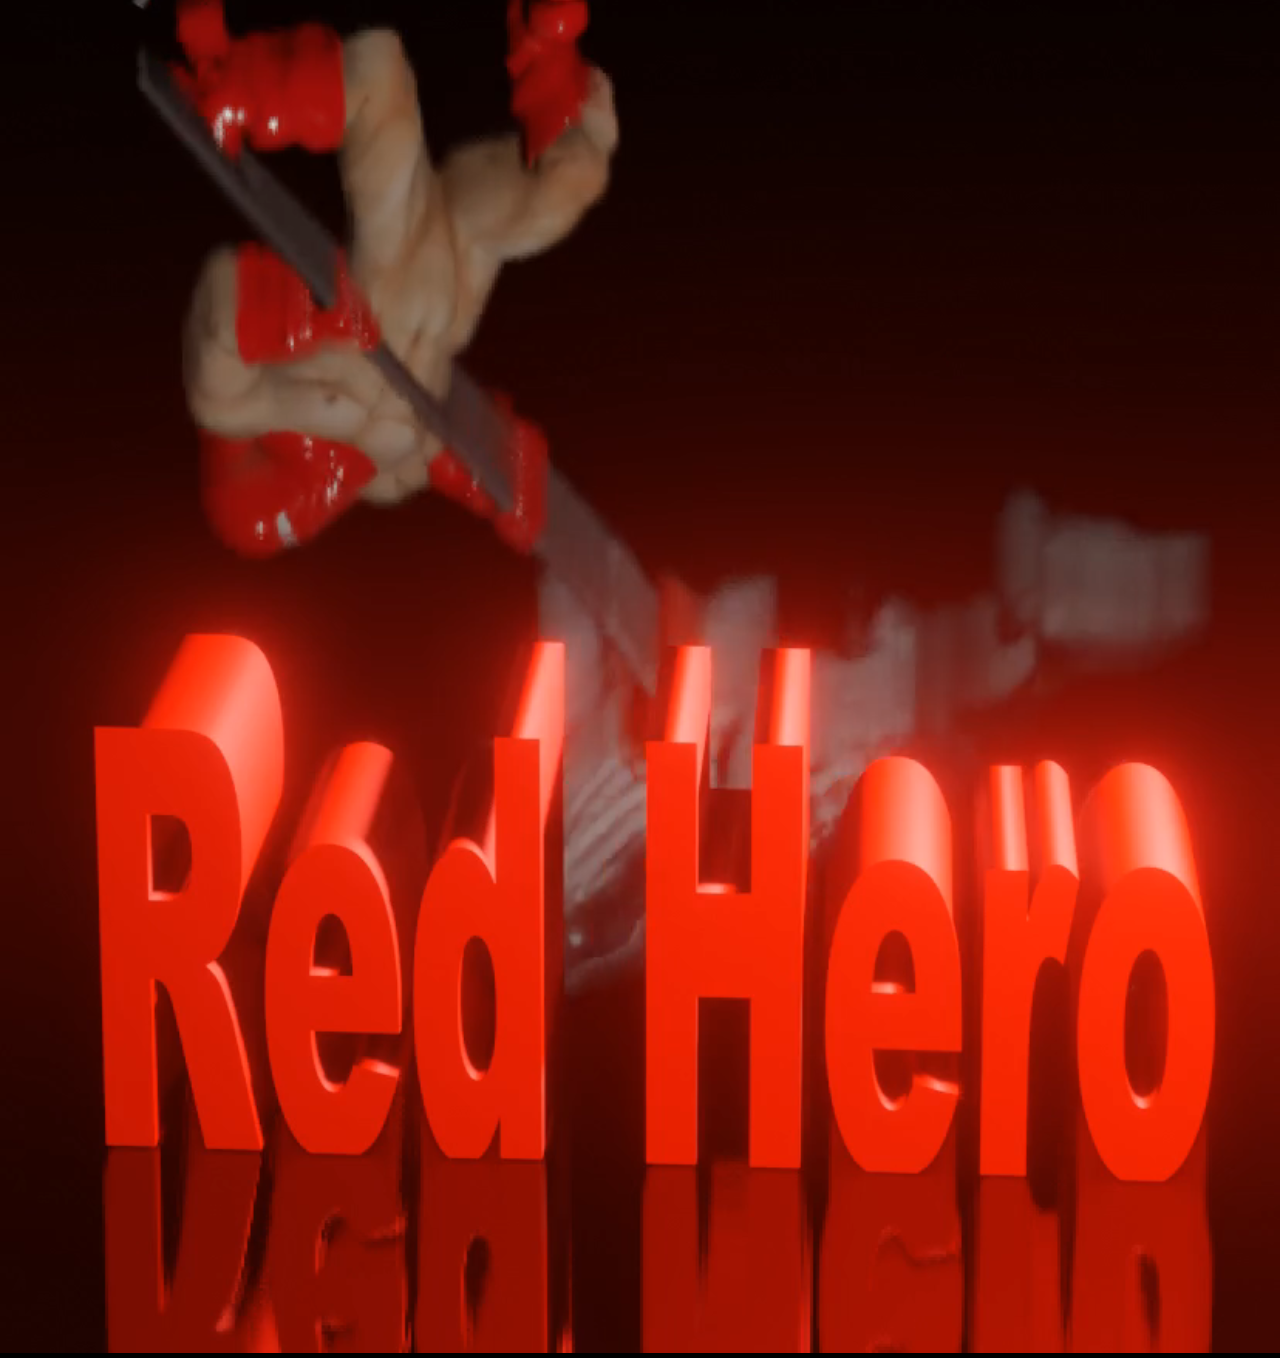
<file: REDHERO_WEBSITE/website/index.html>
<!DOCTYPE html>
<html lang="en">
  <head>
    <meta charset="UTF-8" />
    <meta http-equiv="X-UA-Compatible" content="IE=edge" />
    <meta name="viewport" content="width=device-width, initial-scale=1.0" />
    <title>Red Hero</title>
    <link rel="apple-touch-icon" sizes="180x180" href="apple-touch-icon.png"/>
    <link rel="icon" type="image/png" sizes="32x32" href="favicon-32x32.png" />
    <link rel="icon" type="image/png" sizes="16x16" href="favicon-16x16.png" />
    <link rel="manifest" href="/site.webmanifest" />
    <style>
      html {
        overflow: scroll;
        overflow-x: hidden;
      }
      ::-webkit-scrollbar {
        width: 0; /* Remove scrollbar space */
        background: transparent; /* Optional: just make scrollbar invisible */
      }
      /* Optional: show position indicator in red */
      ::-webkit-scrollbar-thumb {
        background: #ff0000;
      }
      body {
        background: black;
        color: whitesmoke;
        margin: 0;
      }
      div {
        text-align: center;
      }
      #vidContainer {
        border-top: 1px solid white;
        margin-top: 5px;
      }
      video {
        width: 100%;
      }
    </style>
  </head>
  <body>
    <div>
      <h1>~Contract~</h1>
      <h4>0x1cd7d233085054969cae7617da1b82d508ab57a0</h4>
      <h4>Slippage: 12%</h4>
      <a
        href="https://poocoin.app/tokens/0x1cd7d233085054969cae7617da1b82d508ab57a0"
        >📊 Chart</a
      >
      |
      <a
        href="https://pancakeswap.finance/swap?outputCurrency=0x1cd7d233085054969cae7617da1b82d508ab57a0"
        >🥞 Buy</a
      >
      |
      <a href="https://t.me/RED_HER0">💬 Telegram</a>
    </div>
    <div id="vidContainer">
      <video autoplay loop muted>
        <source src="redHero.mkv" type="video/mp4" />
      </video>
    </div>
  </body>
</html>
</file>
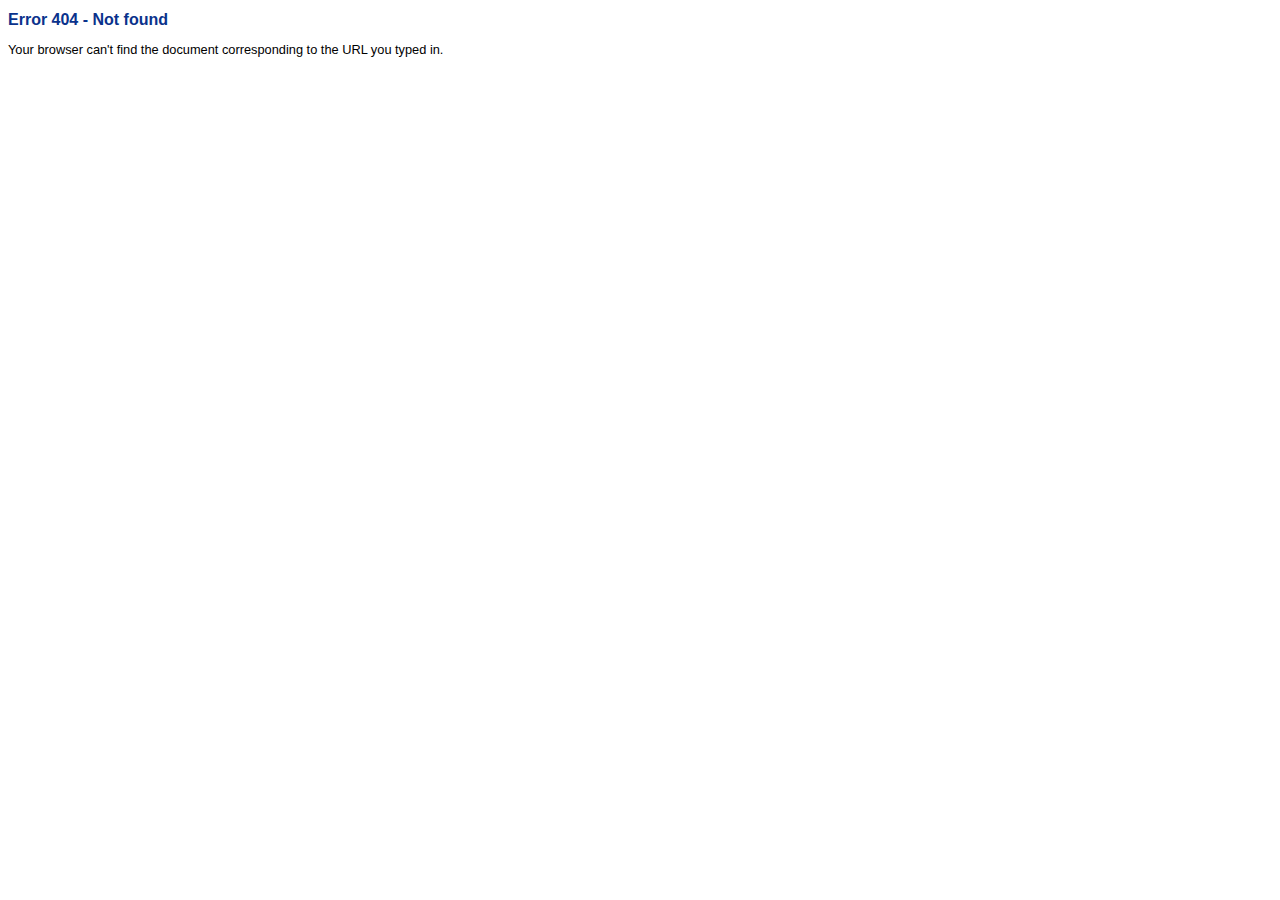
<file: ShovelCoin/assets/img/footer/bg.html>
<!DOCTYPE html PUBLIC "-//W3C//DTD XHTML 1.0 Transitional//EN"
"http://www.w3.org/TR/xhtml1/DTD/xhtml1-transitional.dtd">
<html lang="en" xml:lang="en" xmlns="http://www.w3.org/1999/xhtml">
 <head>
  <title>
   Error 404 - Not found
  </title>
  <meta content="text/html; charset=utf-8" http-equiv="Content-Type">
  <meta content="no-cache" http-equiv="cache-control">
 </head>
 <body style="font-family:arial;">
  <h1 style="color:#0a328c;font-size:1.0em;">
   Error 404 - Not found
  </h1>
  <p style="font-size:0.8em;">
   Your browser can't find the document corresponding to the URL you typed in.
  </p>
 </body>
</html>
</file>
<file: ShovelCoin/assets/css/style.css>
@charset "UTF-8";

/* Google Font */

@import url("https://fonts.googleapis.com/css2?family=Montserrat:ital,wght@0,100;0,200;0,300;0,400;0,500;0,600;0,700;0,800;0,900;1,100;1,200;1,300;1,400;1,500;1,600;1,700;1,800;1,900&amp;family=Poppins:ital,wght@0,100;0,200;0,300;0,400;0,500;0,600;0,700;0,800;0,900;1,100;1,200;1,300;1,400;1,500;1,600;1,700;1,800;1,900&amp;display=swap");

body {
  font-family: "Montserrat", sans-serif;
  font-size: 16px;
  background: #000000;
  line-height: 2;
  visibility: visible;
  overflow-x: hidden;
  color: #f2c369;
}

h1,
h2,
h3,
h4,
h5,
h6 {
  /*! font-weight: 700; */
  line-height: 1;
  margin: 0;
}

p {
  margin-bottom: 0;
}

a,
button {
  text-decoration: none;
  color: inherit;
}

a,
button,
img,
input {
  transition: all 0.3s;
  -webkit-transition: all 0.3s;
  -moz-transition: all 0.3s;
  -ms-transition: all 0.3s;
  -o-transition: all 0.3s;
}

a:focus {
  text-decoration: none;
  color: #fff;
  outline: 0;
}

a:hover {
  text-decoration: none;
  color: #60cfcf;
}

button,
input[type="submit"] {
  cursor: pointer;
  outline: 0 !important;
}

img {
  max-width: 100%;
}

ul {
  padding: 0;
  margin: 0;
}

li {
  list-style: none;
}

span {
  display: inline-block;
}

.text-success {
  color: #22cf01 !important;
}
.section {
  padding-left: 5%;
  padding-right: 5%;
}

.mb-n4 {
  margin-bottom: -1.5rem !important;
}
/* button style  */
.btn {
  font-family: "Poppins", sans-serif;
  padding: 18px 25px;
  text-transform: capitalize;
  font-weight: 400;
  line-height: 1;
  font-size: 20px;
  color: #fff;
  border-radius: 150px;
}

@media (min-width: 992px) {
  .pr-xl {
    padding-right: 20px;
  }
}

@media (min-width: 1200px) {
  .pr-xl {
    padding-right: 105px;
  }
}
@media (min-width: 1500px) {
  .pr-xl {
    padding-right: 150px;
  }
}
@media (min-width: 1920px) {
  .pr-xl {
    padding-right: 200px;
  }
}

@media (min-width: 1200px) and (max-width: 1499px) {
  .btn {
    font-size: 18px;
  }
}

@media (max-width: 1199px) {
  .btn {
    font-size: 15px !important;
  }
}
@media (max-width: 991px) {
  .tocken {
    text-align: center;
  }
  .tocken img {
    max-width: 450px;
    margin-bottom: 100px;
  }
}
@media (max-width: 767px) {
  .tocken img {
    max-width: 100%;
  }
}

.btn-primary {
  border: solid 2px transparent;
  background-image: -webkit-linear-gradient(
      rgba(255, 255, 255, 0),
      rgba(255, 255, 255, 0)
    ),
    -webkit-linear-gradient(349deg, #f2c369 0%, #f2c369 100%);
  background-image: -o-linear-gradient(
      rgba(255, 255, 255, 0),
      rgba(255, 255, 255, 0)
    ),
    -o-linear-gradient(349deg, #f2c369 0%, #f2c369 100%);
  background-image: linear-gradient(
      rgba(255, 255, 255, 0),
      rgba(255, 255, 255, 0)
    ),
    linear-gradient(101deg, #f2c369 0%, #f2c369 100%);
  background-origin: border-box;
  background-clip: content-box, border-box;
  color: #ffffff;
}
.btn-primary:hover {
  border: solid 2px transparent;
  background-image: -webkit-linear-gradient(
      rgba(255, 255, 255, 0),
      rgba(255, 255, 255, 0)
    ),
    -webkit-linear-gradient(349deg, #f2c369 0%, #f2c369 100%);
  background-image: -o-linear-gradient(
      rgba(255, 255, 255, 0),
      rgba(255, 255, 255, 0)
    ),
    -o-linear-gradient(349deg, #f2c369 0%, #f2c369 100%);
  background-image: linear-gradient(
      rgba(255, 255, 255, 0),
      rgba(255, 255, 255, 0)
    ),
    linear-gradient(101deg, #f2c369 0%, #f2c369 100%);
  background-origin: border-box;
  background-clip: content-box, border-box;
  -webkit-box-shadow: 2px 1000px 1px #201e2b inset;
  box-shadow: 2px 1000px 1px #201e2b inset;
  color: #ffffff;
}

.btn-outline-primary {
  border: solid 2px transparent;
  background-image: -webkit-linear-gradient(
      rgba(255, 255, 255, 0),
      rgba(255, 255, 255, 0)
    ),
    -webkit-linear-gradient(349deg, #f2c369 0%, #f2c369 100%);
  background-image: -o-linear-gradient(
      rgba(255, 255, 255, 0),
      rgba(255, 255, 255, 0)
    ),
    -o-linear-gradient(349deg, #f2c369 0%, #f2c369 100%);
  background-image: linear-gradient(
      rgba(255, 255, 255, 0),
      rgba(255, 255, 255, 0)
    ),
    linear-gradient(101deg, #f2c369 0%, #f2c369 100%);
  background-origin: border-box;
  background-clip: content-box, border-box;
  -webkit-box-shadow: 2px 1000px 1px #201e2b inset;
  box-shadow: 2px 1000px 1px #201e2b inset;
  color: #ffffff;
}
.btn-outline-primary:hover {
  -webkit-box-shadow: none;
  box-shadow: none;
  color: #fff;
  border-color: transparent;
}

/* section padding */

.section-padding-top {
  padding-top: 70px;
}
.section-padding-bottom {
  padding-bottom: 70px;
}

@media only screen and (min-width: 1200px) {
  .section-padding-top {
    padding-top: 100px;
  }
  .section-padding-bottom {
    padding-bottom: 100px;
  }
}

@media only screen and (min-width: 1500px) {
  .section-padding-top {
    padding-top: 120px;
  }
  .section-padding-bottom {
    padding-bottom: 120px;
  }
}

/* section margin */

.section-margin-top {
  margin-top: 70px;
}
.section-margin-bottom {
  margin-bottom: 70px;
}

@media only screen and (min-width: 1200px) {
  .section-margin-top {
    margin-top: 100px;
  }
  .section-margin-bottom {
    margin-bottom: 100px;
  }
}

@media only screen and (min-width: 1500px) {
  .section-margin-top {
    margin-top: 120px;
  }
  .section-margin-bottom {
    margin-bottom: 120px;
  }
}

/* section-title */

.section-title {
  padding-bottom: 60px;
}
.section-title .title {
  font-family: "Poppins", sans-serif;
  font-weight: 700;
  color: #fff;
  line-height: 1.3;
  font-size: 50px;
}
@media (max-width: 991px) {
  .section-title .title {
    font-size: 30px;
  }
}

.section-title p {
  font-family: "Poppins", sans-serif;
  font-weight: 700;
  color: #f2c369;
  font-size: 20px;
  line-height: 1.8;
  position: relative;
  margin-bottom: 20px;
}

@media (max-width: 991px) {
  .section-title p {
    font-size: 20px;
  }
}
@media (max-width: 767px) {
  .section-title p {
    font-size: 18px;
  }
}

/* header section start */

.header {
  position: absolute;
  top: 0;
  width: 100%;
  left: 0;
  z-index: 4;
  transition: all 0.3s;
}

.hero-content img {
  display: block;
  margin: 0 auto;
}
@media (max-width: 1199px) {
  .main-menu {
    padding: 30px;
    background-image: linear-gradient(
      to right,
      #935edc,
      #7b5bd2,
      #6257c6,
      #4952ba,
      #2e4dad
    );
  }

  .hero-content img {
    margin-top: 50px;
  }
}

.navbar-toggler {
  font-size: 30px;
  color: #fff;
  border-color: #fff;
}

.navbar-toggler:focus {
  box-shadow: none;
}
.navbar {
  padding: 20px 0px;
}

@media only screen and (max-width: 991px) {
  .navbar {
    padding: 10px 0px;
  }
}

#HowToBuy a{
    color: #f2c369;
}

/* navbar-brand */
.navbar-brand {
  padding: 0px;
  margin-right: 70px;
}

@media (max-width: 1199px) {
  .navbar-brand {
    padding: 0px;
    margin-right: 0;
  }
}

@media only screen and (max-width: 1199px) {
  .navbar-brand img {
    max-width: 50px;
  }
}

/* main-menu */
.main-menu {
  display: flex;
  align-items: center;
}
@media only screen and (max-width: 1199px) {
  .main-menu {
    flex-direction: column;
    justify-content: flex-start;
    align-items: flex-start;
  }
}

@media only screen and (max-width: 991px) {
  .main-menu {
    margin-top: 20px;
  }
}

.main-menu-item + .main-menu-item {
  margin-left: 50px;
}

@media (max-width: 1499px) {
  .main-menu-item + .main-menu-item {
    margin-left: 40px;
  }
}
@media (max-width: 1199px) {
  .main-menu-item + .main-menu-item {
    margin-left: 30px;
  }
}

@media only screen and (max-width: 1199px) {
  .main-menu-item + .main-menu-item {
    margin-left: 0px;
    margin-top: 20px;
  }
}

.main-menu-link {
  font-family: "Poppins", sans-serif;
  text-transform: capitalize;
  font-weight: 400;
  line-height: 1;
  font-size: 20px;
  color: #fff;
}
.main-menu-link:hover {
  color: #f2c369;
}

@media (min-width: 1200px) and (max-width: 1499px) {
  .main-menu-link {
    font-size: 18px;
  }
}

@media (min-width: 992px) and (max-width: 1199px) {
  .main-menu-link {
    font-size: 18px;
  }
}
@media only screen and (max-width: 991px) {
}

/* hero section */
.hero-section {
  display: flex;
  justify-content: center;
  align-items: center;
  position: relative;

  background-image: url("../img/hero/pattern.html");
  background-position: center center;
  background-repeat: no-repeat;
  background-size: cover;
}

@media only screen and (max-width: 767px) {
  .hero-section {
    padding-top: 150px;
    padding-bottom: 100px;
  }
}
@media only screen and (min-width: 768px) {
  .hero-section {
    /*! height: 720px; */
    padding-top: 150px;
  }
}

@media only screen and (min-width: 992px) {
  .hero-section {
    /*! height: 860px; */
    padding-top: 150px;
  }
}

@media only screen and (min-width: 1200px) {
  .hero-section {
    height: 860px;
  }
}
@media only screen and (min-width: 1500px) {
  .hero-section {
    height: 1080px;
  }
}

.hero-section .container-fluid {
  position: relative;
  z-index: 2;
}

/* hero-bg */
.hero-bg {
  position: absolute;
  top: 0;
  left: 0;
  z-index: -1;
  bottom: 0;
  width: 100%;
  height: 100%;
}
.hero-content {
  max-width: 840px;
}
.hero-content .title {
  font-family: "Poppins", sans-serif;
  font-weight: 700;
  color: #fff;
  line-height: 1.5;
  margin-bottom: 30px;
  font-size: 30px;
}

@media (min-width: 1200px) {
  .hero-content .title {
    font-size: 35px;
  }
}

@media (min-width: 1500px) {
  .hero-content .title {
    font-size: 45px;
  }
}

@media (max-width: 1199px) {
  .hero-content .title {
    font-size: 40px;
  }
}
@media (max-width: 991px) {
  .hero-content .title {
    font-size: 35px;
  }
}

@media (max-width: 767px) {
  .hero-content .title {
    font-size: 30px;
  }
}
@media (max-width: 575px) {
  .hero-content .title {
    font-size: 25px;
  }
}

.hero-content p {
  color: #fff;
  font-size: 20px;
  line-height: 2;
}

@media (max-width: 767px) {
  .hero-content p {
    font-size: 17px;
  }
}
@media (max-width: 575px) {
  .hero-content p {
    font-size: 16px;
  }
}

@media (max-width: 1199px) {
  .hero-content br {
    display: none;
  }
}
@media (max-width: 1199px) {
  .elips {
    display: none;
  }
}
.single-elip {
  position: absolute;
}

.single-elip:nth-child(1) {
  top: 15%;
  right: 7%;
  /*! animation: move 1.3s infinite alternate; */
  max-width: 500px;
}

@media (min-width: 1500px) and (max-width: 1799px) {
  .single-elip:nth-child(1) {
    max-width: 350px;
  }
}
@media (min-width: 1200px) and (max-width: 1499px) {
  .single-elip:nth-child(1) {
    max-width: 250px;
    top: 22%;
    right: 5%;
  }
}
@media (min-width: 992px) and (max-width: 1199px) {
  .single-elip:nth-child(1) {
    max-width: 200px;
    top: 20%;
    right: 5%;
  }
}
@media (min-width: 768px) and (max-width: 991px) {
  .single-elip:nth-child(1) {
    max-width: 100px;
    top: 18%;
    right: 5%;
  }
}

@media (max-width: 767px) {
  .single-elip:nth-child(1) {
    display: none;
  }
}

.single-elip:nth-child(2) {
  bottom: 55%;
  right: 38%;
  /*! animation: move 1.6s infinite alternate; */
}

@media (min-width: 1500px) and (max-width: 1799px) {
  .single-elip:nth-child(2) {
    bottom: 62%;
    right: 35%;
  }
}

@media (min-width: 1200px) and (max-width: 1499px) {
  .single-elip:nth-child(2) {
    max-width: 170px;
    bottom: 53%;
    right: 30%;
  }
}

@media (min-width: 992px) and (max-width: 1199px) {
  .single-elip:nth-child(2) {
    max-width: 150px;
    bottom: 45%;
    right: 30%;
  }
}
@media (min-width: 768px) and (max-width: 991px) {
  .single-elip:nth-child(2) {
    max-width: 120px;
    bottom: 8%;
  }
}

@media (max-width: 767px) {
  .single-elip:nth-child(2) {
    max-width: 100px;
    bottom: 0%;
  }
}

.single-elip:nth-child(3) {
  bottom: 20%;
  right: 32%;
}

@media (min-width: 1500px) and (max-width: 1799px) {
  .single-elip:nth-child(3) {
    bottom: 30%;
    right: 26%;
  }
}

@media (min-width: 1200px) and (max-width: 1499px) {
  .single-elip:nth-child(3) {
    bottom: 20%;
    max-width: 250px;
    right: 20%;
  }
}

@media (min-width: 992px) and (max-width: 1199px) {
  .single-elip:nth-child(3) {
    bottom: 22%;
    max-width: 190px;
    right: 10%;
  }
}

@media (max-width: 767px) {
  .single-elip:nth-child(3) {
    right: 10%;
    bottom: 10%;
  }
}

.single-elip:nth-child(4) {
  top: 20%;
  left: 15%;
  /*! animation: move 0.9s infinite alternate; */
}

@media (min-width: 1200px) and (max-width: 1499px) {
  .single-elip:nth-child(4) {
    max-width: 100px;
  }
}
@media (min-width: 992px) and (max-width: 1199px) {
  .single-elip:nth-child(4) {
    max-width: 100px;
  }
}
@media (min-width: 768px) and (max-width: 991px) {
  .single-elip:nth-child(4) {
    max-width: 80px;
    top: 18%;
  }
}

@media (max-width: 767px) {
  .single-elip:nth-child(4) {
    top: 17%;
    left: 40%;
    max-width: 80px;
  }
}

/* feature-section */

.feature-item {
  background: #201e2b;
  padding: 30px;
  height: 100%;
  transition: all 0.3s;
  box-shadow: 0px 3px 6px rgba(0, 0, 0, 0);
  border-radius: 20px;
}

@media (max-width: 767px) {
  .feature-item {
    text-align: center;
  }
}

.feature-item:hover {
  transform: scale(1.02);
}

.feature-flex {
  display: flex;
  align-items: center;
  margin-bottom: 15px;
  flex-wrap: wrap;
}

@media (max-width: 767px) {
  .feature-flex {
    flex-direction: column;
  }
}
.feature-content {
  flex: 1;
}

.feature-icon {
  text-align: center;
  width: 80px;
  height: 80px;
  display: flex;
  justify-content: center;
  align-items: center;
  flex-wrap: wrap;
  background: linear-gradient(#f2c369 0%, #f2c369 100%);
  border-radius: 50%;
}

@media (min-width: 768px) {
  .feature-icon {
    margin-right: 20px;
  }
}
@media (max-width: 767px) {
  .feature-icon {
    margin-bottom: 20px;
  }
}

.feature-item img {
  max-width: 50px;
}

.feature-item .title {
  font-weight: 700;
  text-transform: capitalize;
  color: #fff;
  font-size: 20px;
  line-height: 1.4;
}

.feature-item .title span {
  font-family: "Montserat";
  font-weight: 900;
}

@media (max-width: 991px) {
  .feature-item .title {
    font-size: 18px;
  }
    .feature-icon img{
        width: 50px;
        height: 50px;
    }
}
@media (max-width: 767px) {
  .feature-item .title {
    text-align: left;
  }
}

.feature-item p {
  color: #fff;
}

@media (max-width: 767px) {
  .feature-item p {
    text-align: left;
  }
}
@media (max-width: 991px) {
  .feature-item p {
    font-size: 18px;
  }
  br {
    display: none;
  }
}

.blob-3 {
  position: absolute;
  right: 0;
  top: -50px;
  z-index: -1;
}

/* counter-section */

.counter-section {
  background-image: url("../img/counter/1.jpg");
  background-position: center center;
  background-repeat: no-repeat;
  background-size: cover;
}

.counter {
  text-align: center;
  background: #201e2b;
  padding: 30px;
  height: 100%;
  transition: all 0.3s;
  box-shadow: 0px 3px 6px rgba(0, 0, 0, 0);
  border-radius: 20px;
}

.counter-title {
  font-weight: 700;
  text-transform: capitalize;
  color: #fff;
  font-size: 20px;
  line-height: 1.5;
}

.counter-number {
  display: block;
  color: #f2c369;
  font-weight: 700;
  text-transform: capitalize;
  font-size: 25px;
  line-height: 1.5;
  margin: 20px 0px;
}
.counter small {
  color: #fff;
}

/* accordion section  */

.accordion {
  margin-bottom: -15px;
}

.accordion-item {
  background: #201e2b;
  padding: 15px;
  margin-bottom: 15px;
  border-radius: 20px;
}

.accordion-button {
  background-color: transparent !important;
  border: 0px;
  font-weight: 700;
  text-transform: capitalize;
  color: #fff !important;
  font-size: 20px;
  line-height: 1.4;
  border-radius: 0 !important;
}

.accordion-button::after {
  flex-shrink: 0;
  width: 1.25rem;
  height: 1.25rem;
  margin-left: auto;
  content: "";
  background-image: url("../img/icon/add.png");
  background-repeat: no-repeat;
  background-size: 1.25rem;
  transition: transform 0.2s ease-in-out;
}

.accordion-button:not(.collapsed)::after {
  background-image: url("../img/icon/subtrac.png");
  transform: rotate(180deg);
}

.accordion-button:focus {
  border: 0px !important;
  outline: 0;
  box-shadow: none !important;
}

.accordion-body {
  color: #fff;
}

/* social-item */

.social-item {
  text-align: center;
  background: #201e2b;
  padding: 30px;
  height: 100%;
  transition: all 0.3s;
  box-shadow: 0px 3px 6px rgba(0, 0, 0, 0);
  border-radius: 20px;
}

.social-title {
  font-weight: 700;
  text-transform: capitalize;
  color: #fff;
  font-size: 20px;
  line-height: 1.5;
  margin-bottom: 15px;
}

.social-item ul {
  display: flex;
  flex-wrap: wrap;
  align-items: center;
  justify-content: center;
}
.social-item ul li {
  margin: 0 8px;
}

/* time line css */

.timeline {
  position: relative;
}
.timeline:before {
  content: "";
  position: absolute;
  left: 0;
  width: 3px;
  height: 100%;
  background: #f2c369;
}

.timeline::after {
  content: "";
  position: absolute;
  top: -20px;
  left: 0;
  width: 20px;
  height: 20px;
  background: #f2c369;
  border-radius: 50%;
  margin-left: -8px;
}

.timeline ul li {
  position: relative;
  /*! width: 50%; */
  box-sizing: border-box;
  margin-bottom: 15px;
}
@media (min-width: 992px) {
  .timeline ul li {
    margin-bottom: 60px;
  }
}

/* .timeline ul li:nth-child(odd) {
  float: right;
  clear: both;
  padding: 15px;
} */

/* @media (min-width: 992px) {
  .timeline ul li:nth-child(odd) {
    padding: 20px 20px 20px 40px;
  }
}
@media (min-width: 1200px) {
  .timeline ul li:nth-child(odd) {
    padding: 20px 20px 20px 80px;
  }
} */

/* .timeline ul li:nth-child(even) {
  float: left;
  text-align: left;
  clear: both;
  padding: 15px;
} */

@media (min-width: 992px) {
  .timeline ul li {
    padding: 20px 20px 20px 40px;
  }
}
@media (min-width: 1200px) {
  .timeline ul li {
    padding: 20px 20px 20px 80px;
  }
}

.timeline ul li:nth-child(odd) .content::before {
  content: "";
  position: absolute;
  width: 20px;
  height: 20px;
  top: 35px;
  left: -10px;
  background: #f2c369;
  border-radius: 50%;
}

.timeline ul li .content::before {
  content: "";
  position: absolute;
  width: 20px;
  height: 20px;
  top: 35px;
  left: -10px;
  background: #f2c369;
  border-radius: 50%;
}

/* .timeline ul li:nth-child(odd) .content::after {
  content: "";
  position: absolute;
  width: 80px;
  height: 3px;
  top: 44px;
  left: -75px;
  background: #f2c369;
}

@media (min-width: 992px) {
  .timeline ul li:nth-child(odd) .content::after {
    width: 40px;
    left: -35px;
  }
}

@media (min-width: 1200px) {
  .timeline ul li:nth-child(odd) .content::after {
    width: 80px;
    left: -75px;
  }
} */

.timeline ul li .content::after {
  content: "";
  position: absolute;
  width: 80px;
  height: 3px;
  top: 43px;
  right: -75px;
  background: #f2c369;
}

@media (min-width: 992px) {
  .timeline ul li .content::after {
    width: 40px;
    left: -35px;
  }
}
@media (min-width: 1200px) {
  .timeline ul li .content::after {
    width: 80px;
    left: -75px;
  }
}

.content {
  position: relative;
  background: #201e2b;
  padding: 30px;
  height: 100%;
  box-shadow: 0px 3px 6px rgba(0, 0, 0, 0);
  border-radius: 20px;
  transition: all 0.3s;
}
/* .timeline ul li:nth-child(odd):before {
  content: "";
  position: absolute;
  width: 20px;
  height: 20px;
  top: 55px;
  left: -8px;
  background: #f2c369;
  border-radius: 50%;
} */

.timeline ul li:before {
  content: "";
  position: absolute;
  width: 20px;
  height: 20px;
  top: 55px;
  left: -8px;
  background: #f2c369;
  border-radius: 50%;
}

.timeline ul li .time-line-btn {
  padding: 0;
  border: 0;
  background: transparent;
  font-weight: 700;
  text-transform: capitalize;
  color: #fff;
  font-size: 20px;
  line-height: 1.4;
  display: inline-block;
  text-align: left;
}

@media (min-width: 992px) {
  .timeline ul li .time-line-btn {
    display: block;
    pointer-events: none;
  }
}

.timeline ul li p {
  margin: 10px 0 0;
  color: #fff;
}
.timeline ul li .time h4 {
  margin: 0;
  padding: 0;
  font-size: 14px;
}

@media (max-width: 991px) {
  .time-line-btn {
    display: block;
    padding: 1em 1.5em;
    text-align: left;
  }
  .time-line-btn::after {
    width: 1.25rem;
    height: 1.25rem;
    margin-left: auto;
    content: "";
    background-image: url("../img/icon/add.png");
    background-repeat: no-repeat;
    background-size: 1.25rem;
    position: absolute;
    right: 1.25rem;
    top: 30px;
    transition: all 0.2s ease-in-out;
  }
  .time-line-btn.active::after {
    background-image: url("../img/icon/subtrac.png");
    transform: rotate(180deg);
    transition: all 0.2s ease-in-out;
  }

  .time-line-body {
    overflow: hidden;
    display: none;
  }

  .timeline {
    width: 100%;
    padding-bottom: 0;
  }

  .timeline:before {
    left: 20px;
    height: 100%;
  }

  .timeline ul li:nth-child(odd),
  .timeline ul li:nth-child(even) {
    width: 100%;
    text-align: left;
    padding-left: 50px;
    padding-bottom: 15px;
  }

  .timeline ul li:nth-child(odd):before,
  .timeline ul li:nth-child(even):before {
    top: 35px;
    left: 11px;
  }
  .timeline ul li:nth-child(odd) .time,
  .timeline ul li:nth-child(even) .time {
    top: -30px;
    left: 50px;
    right: inherit;
  }

  .timeline ul li:nth-child(2n) .content::before {
    top: 35px;
    right: auto;
    left: -8px;
  }
  .timeline ul li:nth-child(2n) .content::after {
    width: 20px;
    right: auto;
    left: -25px;
  }
  .timeline ul li:nth-child(2n + 1) .content::after {
    width: 20px;
    left: -20px;
  }

  .timeline::after {
    top: -19px;
    left: 20px;
  }
}

/* footer */

.footer {
  padding-bottom: 50px;
  position: relative;
  background-image: url("../img/footer/bg.html");
  background-position: center center;
  background-repeat: no-repeat;
  background-size: cover;
}

.footer .container-fluid {
  position: relative;
  z-index: 2;
}
.copy-right p {
  color: #fff;
  font-size: 16px;
  line-height: 1.3;
  margin-bottom: 30px;
  text-align: center;
}
@media (min-width: 768px) {
  .copy-right p {
    text-align: left;
  }
}

.footer-menu {
  text-align: center;
}

@media (min-width: 768px) {
  .footer-menu {
    text-align: right;
  }
}

.footer-menu li {
  display: inline-block;
  color: #fff;
}
.footer-menu li + li {
  margin-left: 10px;
}

.footer-menu li a {
  font-weight: 700;
  color: #f2c369;
  font-size: 16px;
}
.footer-menu li a:hover {
  color: #f2c369;
}

/* scrollUp css  */
#scrollUp {
  width: 60px;
  height: 60px;
  bottom: 50px;
  right: 50px;
  border-radius: 100%;
  color: #fff;
  text-align: center;
  font-size: 22px;
  line-height: 60px;
  font-weight: 700;
  background: linear-gradient(#f2c369 0%, #f2c369 100%);
}

@-webkit-keyframes move {
  0% {
    transform: scale(0.9);
  }
  100% {
    transform: scale(1);
  }
}
@keyframes move {
  0% {
    transform: scale(0.9);
  }
  100% {
    transform: scale(1);
  }
}

/* accor cdsss */

/* Accordion
================================================== */
</file>
